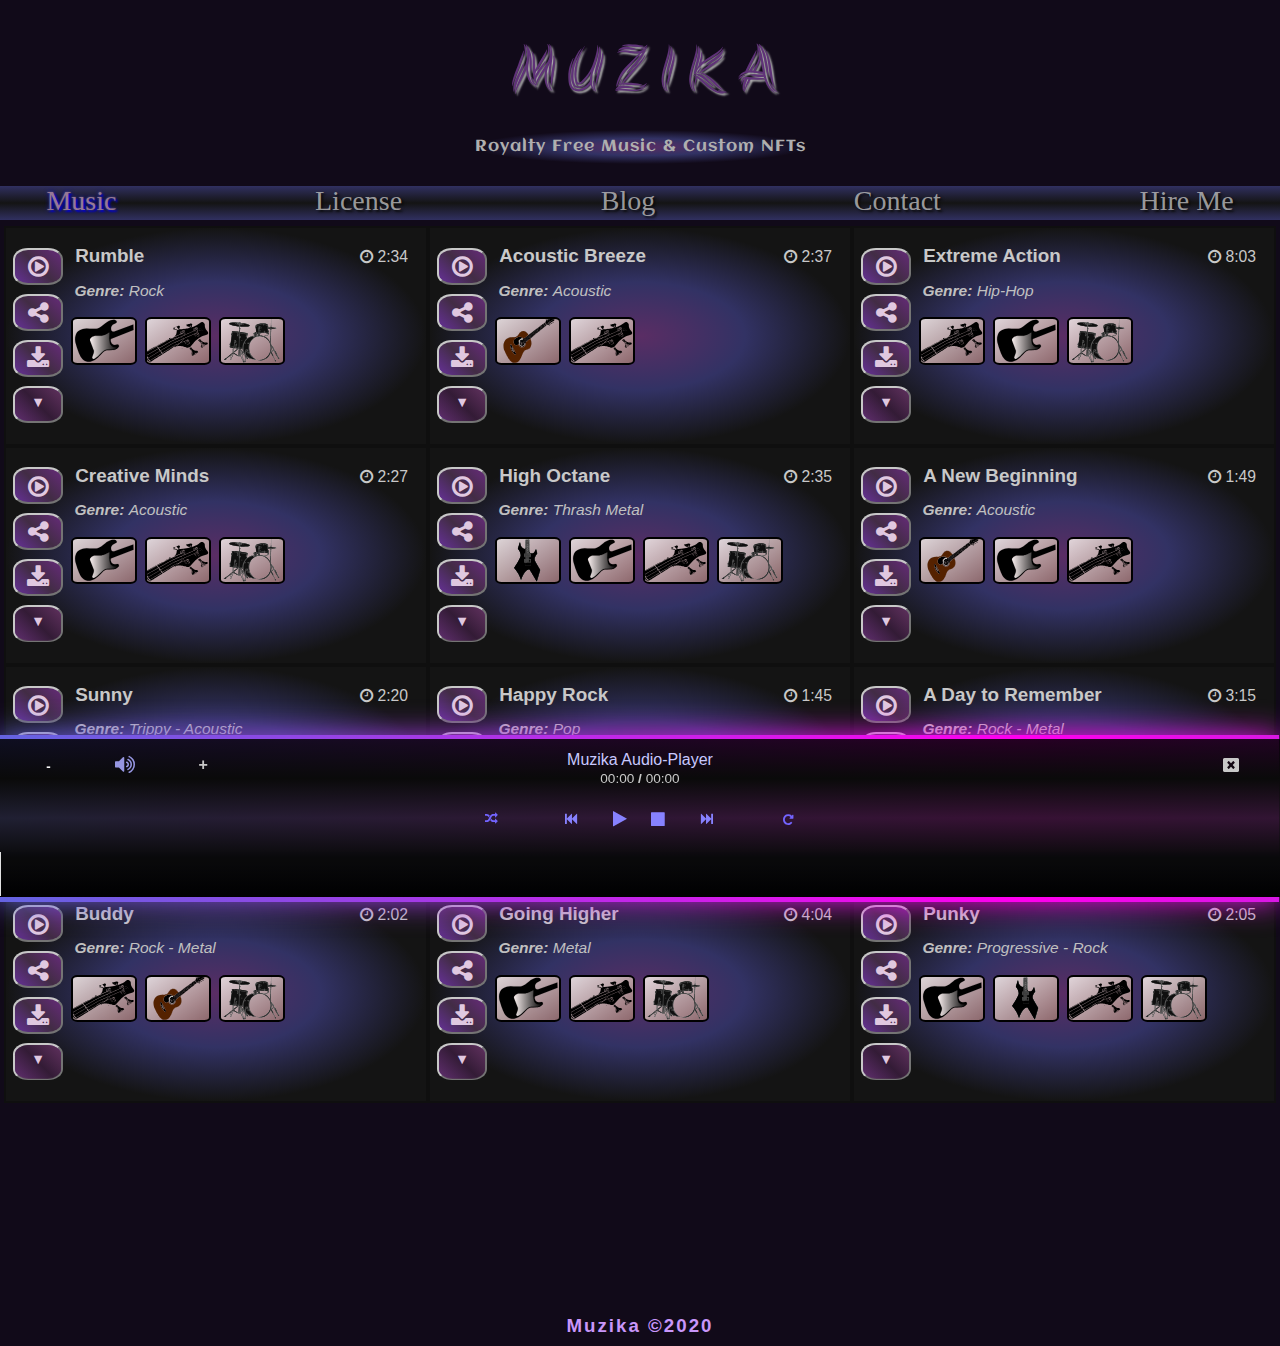
<file: main/index.html>
<!DOCTYPE html>
<html lang="en">

<head>
	<meta charset="UTF-8">
	<meta name="author" content="Muzika"> 	
	<meta http-equiv="X-UA-Compatible" content="IE=edge">
	<meta name="viewport" content="width=device-width, initial-scale=1.0">
	<link rel="stylesheet" href= https://cdnjs.cloudflare.com/ajax/libs/font-awesome/5.7.0/css/all.min.css>
	<link rel="stylesheet"href="https://cdnjs.cloudflare.com/ajax/libs/font-awesome/4.7.0/css/font-awesome.min.css">
	<link href="http://fonts.cdnfonts.com/css/gentium-book-basic" rel="stylesheet">
	<link href='https://fonts.googleapis.com/css?family=Akronim' rel='stylesheet'>
	<link href='https://fonts.googleapis.com/css?family=Aclonica' rel='stylesheet'>
                
	<meta name="description" content="Royalty Free Music & NFTs!">
	<title>Muzika - Home</title>
	<link rel="stylesheet" type="text/css" href="muzika.css">
</head>

<body>
<div id = "wrapper">
		<header id ="title-text"> 
			<!--<h1>MUZIKA</h1>-->
			<h1 class = "h1"><a href = "index.html">MUZIKA</a></h1>  
				<h2><a href ="license.html"><span title = 'Go to License page'>Royalty Free Music & Custom NFTs</span></a></h2>
					<label class="nav-burger" for="toggle">&#9776;</label>
			<input type="checkbox" id="toggle"/>
				<nav class="navbar">
				<ul>
				<li id="home-li"><a href="#"><span title = 'Stay on Home page'>Music</span></a></li>  
				<li><a href="license.html" target="_blank"><span title = 'Open License page in a new tab'>License</span></a></li>  
				<li><a href="blog.html" target="_blank"><span title = 'Open Blog page in a new tab'>Blog</span></a></li>  
				<li><a href="contact.html" target="_blank"><span title = 'Open Contact page in a new tab'>Contact</span></a></li>  
				<li><a href="hire me.html" target="_blank"><span title = 'Open Hire Me page in a new tab'>Hire Me</span></a></li>
				 </ul>	
				    </nav>	
				<div id = "header-image1"><img src="images/header image 1.jpg"/></div>					 	
			</header>
		<br>
	<hr>	
<br>
<div class ="song-container">

<div class= "song-boxes" div id="song1">
	<div class ="song-title">
		<div id="title-draggin'-tears"><p><b><mark>Rumble</mark></b></p></div>
		<div class="duration"><p><small>
			<i style="font-size:1em" class="fa">&#xf017;</i> 2:34</small></p></div>	
		</div>
	<div class= "genre">
		<div id="genre-draggin'-tears"><p><i><b>Genre: </b>Rock</i></p></div>
		</div>
	<div class="instrument-icons">
		<div id="draggin-tears-instrument2"><img class ="instrument-img" width ="100rem" height ="80rem"src ="instrument-folder/strat.svg" alt ="Electric-Guitar"></div>
		<div id="draggin-tears-instrument3"><img class ="instrument-img" width ="100rem" height ="80rem"src ="instrument-folder/bass.svg" alt ="Bass"></div>
		<div id="draggin-tears-instrument4"><img class ="instrument-img" width ="100rem" height ="80rem"src ="instrument-folder/drums.svg" alt ="Drums"></div>
		</div>
	<div class="buttons">
		<button id = "playsong-1" class ="playbuttons"><span class ="fa fa-play-circle-o"></span></i></span>
		</button>
		<button id ="share-song1" class ="share-btns"><span class ="fa">&#xf1e0</span></button> 
			<div id ="share-container1" class ="share-btn-container">
			<a href="#" id="facebookshare1" class ="facebook-btn"><i class ="fab fa-facebook"></i></i></a>
			<a href="#" id="whatsappshare1" class ="whatsapp-btn"><i class ="fab fa-whatsapp"></i></a>
			<a href="#" id="twittershare1"  class ="twitter-btn"><i class ="fab fa-twitter"></i></a>
			<a href="#" id="soundcloud1" class ="soundcloud-btn"><i class ="fab fa-soundcloud"></i></a>
		 </div>
			<!--<button class ="download" id ="download-song1"><span class ="fa">&#xf019</span>
			<a id="dls1" href="audio/bensound-rumble.mp3" download="bensound-rumble"></a></button>-->
				<a href= "audio/Bensound-Rumble.mp3" download="bensound-rumble" id="downloadsong1">
		<button class ="download" id ="download-song1"><span class ="fa">&#xf019</span>
		 <div class ="i-d"><i class ="fa fa-check-circle-o" aria-hidden ="true"></i></div>
		</button></a>
		<br>
		<button class = "detail-buttons"><div class="more-info">More Info</div><details id="song-info-1">
			<summary></summary>
			<section class="info-card">
			<p><strong>Composer:</strong> Bensound</p>
			<p><strong>Instruments:</strong> Electric Guitar, Bass, Drums.</p>
			<p><strong>Description:</strong> Solid rock song with a nuetral yet positive feeling.</p>
			</section></details></button>
			<br>	
		</div>				
	</div>
<br>
<div class= "song-boxes" div id="song2">
	<div class ="song-title">
		<div id="title-reflections"><p><b><mark>Acoustic Breeze</mark></b></p></div>
		<div class="duration"><p><small>
			<i style="font-size:1em" class="fa">&#xf017;</i> 2:37</small></p></div>	
		</div>
	<div class= "genre">
		<div id="genre-reflections"><p><i><b>Genre: </b>Acoustic</i></p></div>
		</div>
	<div class="instrument-icons">
		<div id="reflections-instrument1"><img class = "instrument-img" width ="100rem" height ="80rem" src = "instrument-folder/acoustic.svg" alt ="Acoustic-Guitar"></div>
		<div id="reflections-instrument3"><img class = "instrument-img" width ="100rem" height ="80rem" src = "instrument-folder/bass.svg" alt ="Bass"></div>
		</div>
	<div class="buttons">
		<button id = "playsong-2" class ="playbuttons"><span class ="fa fa-play-circle-o"></span>
		<!--<span class ="fa fa-pause-circle-o" aria-hidden="true"></i></span>-->
		</button>
		<button id ="share-song2" class ="share-btns"><span class ="fa">&#xf1e0</span></button> 
			<div id ="share-container2" class ="share-btn-container">
			<a href="#" id="facebookshare2" class ="facebook-btn"><i class ="fab fa-facebook"></i></a>
			<a href="#" id="whatsappshare2" class ="whatsapp-btn"><i class ="fab fa-whatsapp"></i></a>
			<a href="#" id="twittershare2"  class ="twitter-btn"><i class ="fab fa-twitter"></i></a>
			<a href="#" id="soundcloud2" class ="soundcloud-btn"><i class ="fab fa-soundcloud"></i></a>
		 </div>
		 <a href ="audio/Bensound-Acoustic Breeze.mp3" download="Bensound-Acoustic Breeze" id="downloadsong2">
		<button class ="download" id ="download-song2"><span class ="fa">&#xf019</span>
		 <div class ="i-d"><i class ="fa fa-check-circle-o" aria-hidden ="true"></i></div>
		</button></a>
		<br>
		<button class = "detail-buttons"><div class="more-info">More Info</div><details id="song-info-2">
			<summary></summary>
			<section class="info-card">
			<p><strong>Composer:</strong> Bensound</p>
			<p><strong>Instruments:</strong> Acoustic Guitar (steel string), Bass.</p>
			<p><strong>Description:</strong> Serene and easy going vibe, relaxed and chilled acoustic track.</p>
			</section></details></button>
			<br>
		</div>
	</div>
<br>	

<div class= "song-boxes" div id="song3">
		<div class ="song-title">
			<div id="title-bass-drive"><p><b><mark>Extreme Action</mark></b></p></div>
			<div class="duration"><p><small>
			<i style="font-size:1em" class="fa">&#xf017;</i> 8:03</small></p></div>	
		</div>
	<div class= "genre">
		<div id="genre-drive-bass"><p><i><b>Genre: </b>Hip-Hop</i></p></div>
		</div>
	<div class="instrument-icons">  
		<div id="Thinking-of-better-times-instrument1"><img class = "instrument-img" width ="100rem" height ="80rem" src = "instrument-folder/bass.svg" alt ="Bass"></div>
		<div id="Thinking-of-better-times-instrument2"><img class = "instrument-img" width ="100rem" height ="80rem"src = "instrument-folder/strat.svg" alt ="Electric-Guitar"></div>
		<div id="Thinking-of-better-times-instrument3"><img class = "instrument-img" width ="100rem" height ="80rem" src = "instrument-folder/drums.svg" alt ="Drums"></div>
		</div>
	<div class="buttons">
		<button id ="playsong-3" class ="playbuttons"><span class ="fa fa-play-circle-o"></span>
		<!--<span class ="fa fa-pause-circle-o" aria-hidden="true"></i></span>-->
	</button>
		<button id ="share-song3" class ="share-btns"><span class ="fa">&#xf1e0</span></button> 
			<div id ="share-container3" class ="share-btn-container">
			<a href="#" id="facebookshare3" class ="facebook-btn"><i class ="fab fa-facebook"></i></a>
			<a href="#" id="whatsappshare3" class ="whatsapp-btn"><i class ="fab fa-whatsapp"></i></a>
			<a href="#" id="twittershare3"  class ="twitter-btn"><i class ="fab fa-twitter"></i></a>
			<a href="#" id="soundcloud3" class ="soundcloud-btn"><i class ="fab fa-soundcloud"></i></a>
		 </div>
		 <a href ="audio/Bensound-Extreme Action.mp3"download="bensound-extremeaction" id="downloadsong3" target="_blank">
		<button class ="download" id ="download-song3"><span class ="fa">&#xf019</span>
		 <div class ="i-d"><i class ="fa fa-check-circle-o" aria-hidden ="true"></i></div>
		</button></a>
		<!--<button onclick="downloadAudio3(event);"><span class ="fa">&#xf019</span></button>
		<a id="ancSong3"></a>-->
		<br>
		<button class = "detail-buttons"><div class="more-info">More Info</div><details id="song-info-11">
			<summary></summary>
			<section class="info-card">
			<p><strong>Composer:</strong> Bensound</p>
			<p><strong>Instruments:</strong> Bass, Electric Guitar, Drums.</p>
			<p><strong>Description:</strong> Cool and hard hitting techno track featuring exhilirating pumping beats</p> 
			</section></details></button>
			<br>
		</div>
	</div>
<br>

<div class= "song-boxes" div id="song4">
	<div class ="song-title">
		<div id="thinking-of-better-times"><p><b><mark>Creative Minds</mark></b></p></div>
		<div class="duration"><p><small>
			<i style="font-size:1em" class="fa">&#xf017;</i> 2:27</small></p></div>	
		</div>
	<div class= "genre">
		<div id="genre-drive-bass"><p><i><b>Genre: </b>Acoustic</i></p></div>
		</div>
	<div class="instrument-icons">  
		<div id="thinking-of-better-times-instrument1"><img class ="instrument-img" width ="100rem" height ="80rem"src ="instrument-folder/strat.svg" alt ="Electric-Guitar"></div>
		<div id="bass-drive-instrument2"><img class ="instrument-img" width ="100rem" height ="80rem"src ="instrument-folder/bass.svg" alt ="Bass"></div>
		<div id="bass-drive-instrument3"><img class ="instrument-img" width ="100rem" height ="80rem"src ="instrument-folder/drums.svg" alt ="Drums"></div>
		</div>
	<div class="buttons">
		<button id ="playsong-4" class ="playbuttons"><span class ="fa fa-play-circle-o"></span></button>
		<button id ="share-song4" class ="share-btns"><span class ="fa">&#xf1e0</span></button> 
			<div id ="share-container4" class ="share-btn-container">
			<a href="#" id="facebookshare4" class ="facebook-btn"><i class ="fab fa-facebook"></i></a>
			<a href="#" id="whatsappshare4" class ="whatsapp-btn"><i class ="fab fa-whatsapp"></i></a>
			<a href="#" id="twittershare4"  class ="twitter-btn"><i class ="fab fa-twitter"></i></a>
			<a href="#" id="soundcloud4" class ="soundcloud-btn"><i class ="fab fa-soundcloud"></i></a>
		 </div>
		<a href ="audio/Bensound-Creative Minds.mp3"download="bensound-creativeminds" id="downloadsong4" target="_blank">
		<button class ="download" id ="download-song4"><span class ="fa">&#xf019</span>
		 <div class ="i-d"><i class ="fa fa-check-circle-o" aria-hidden ="true"></i></div>
		</button></a>
		<br>
		<button class = "detail-buttons"><div class="more-info">More Info</div><details id="song-info-4">
			<summary></summary>
				<section class="info-card">
				<p><strong>Composer:</strong> Bensound</p>
				<p><strong>Instruments:</strong> Electric Guitar, Bass, Drums.</p>
				<p><strong>Description:</strong> Inspirational track suitable for business ads or motivational content.</p>					
				</section></details></button>
				<br>
			</div>
		</div>
	<br>

<div class= "song-boxes" div id="song5">
	<div class ="song-title">
		<div id="fuel-for-the-fire"><p><b><mark>High Octane</mark></b></p></div>
		<div class="duration"><p><small>
			<i style="font-size:1em" class="fa">&#xf017;</i> 2:35</small></p></div>	
		</div>
	<div class= "genre">
		<div id="genre-draggin'-tears"><p><i><b>Genre: </b>Thrash Metal</i></p></div>
		</div>
	<div class="instrument-icons">
		<div id="fuel-for-the-fire-instrument1"><img class = "instrument-img" width ="100rem" height ="80rem" src = "instrument-folder/metal-guitar.svg" alt ="Electric-Guitar"></div>
		<div id="fuel-for-the-fire-instrument2"><img class = "instrument-img" width ="100rem" height ="80rem" src = "instrument-folder/strat.svg" alt ="Electric-Guitar"></div>
		<div id="fuel-for-the-fire-instrument3"><img class = "instrument-img" width ="100rem" height ="80rem" src = "instrument-folder/bass.svg" alt ="Bass"></div>
		<div id="fuel-for-the-fire-instrument4"><img class = "instrument-img" width ="100rem" height ="80rem" src = "instrument-folder/drums.svg" alt ="Drums"></div>
		</div>
	<div class="buttons">
		<button id ="playsong-5" class ="playbuttons"><span class ="fa fa-play-circle-o"></span></button>
		<button id ="share-song5" class ="share-btns"><span class ="fa">&#xf1e0</span></button> 
			<div id ="share-container5" class ="share-btn-container">
			<a href="#" id="facebookshare5" class ="facebook-btn"><i class ="fab fa-facebook"></i></a>
			<a href="#" id="whatsappshare5" class ="whatsapp-btn"><i class ="fab fa-whatsapp"></i></a>
			<a href="#" id="twittershare5"  class ="twitter-btn"><i class ="fab fa-twitter"></i></a>
			<a href="#" id="soundcloud5" class ="soundcloud-btn"><i class ="fab fa-soundcloud"></i></a>
		 </div>
		<a href ="audio/Bensound-High Octane.mp3" download="bensound-highoctane" id="downloadsong5" target="_blank">
		<button class ="download" id ="download-song5"><span class ="fa">&#xf019</span>
		 <div class ="i-d"><i class ="fa fa-check-circle-o" aria-hidden ="true"></i></div>
		</button></a>
		<br>
		<button class = "detail-buttons"><div class="more-info">More Info</div><details id="song-info-5">
			<summary></summary>
				<section class="info-card">
				<p><strong>Composer:</strong> Bensound</p>
				<p><strong>Instruments:</strong> Electric Guitars, Bass, Drums.</p>
				<p><strong>Description:</strong> Energetic guitar leads and a melodic, harmonizing rhythm. This track achieves a very cool, rocky atmosphere</p>
				</section></details></button>
				<br>
			</div>
		</div>
	<br>

	<div class= "song-boxes" div id="song6">
		<div class ="song-title">
			<div id="title-natural-harmonics"><p><b><mark>A New Beginning</mark></b></p></div>
			<div class="duration"><p><small>
			<i style="font-size:1em" class="fa">&#xf017;</i> 1:49</small></p></div>	
		</div>
	<div class= "genre">
		<div id="genre-heavy-groovy"><p><i><b>Genre: </b>Acoustic</i></p></div>
		</div>
	<div class="instrument-icons">  
		<div id="natural-harmonics-instrument1"><img class = "instrument-img" width ="100rem" height ="80rem" src = "instrument-folder/acoustic.svg" alt ="Acoustic-Guitar"></div>
		<div id="natural-harmonics-instrument2"><img class = "instrument-img" width ="100rem" height ="80rem" src = "instrument-folder/strat.svg" alt ="Electric-Guitar"></div>
		<div id="natural-harmonics-instrument3"><img class = "instrument-img" width ="100rem" height ="80rem" src = "instrument-folder/bass.svg" alt ="Bass"></div>
		</div>
	<div class="buttons">
		<button id ="playsong-6" class ="playbuttons"><span class ="fa fa-play-circle-o"></span></button>
		<button id ="share-song6" class ="share-btns"><span class ="fa">&#xf1e0</span></button> 
			<div id ="share-container6" class ="share-btn-container">
			<a href="#" id="facebookshare6" class ="facebook-btn"><i class ="fab fa-facebook"></i></a>
			<a href="#" id="whatsappshare6" class ="whatsapp-btn"><i class ="fab fa-whatsapp"></i></a>
			<a href="#" id="twittershare6"  class ="twitter-btn"><i class ="fab fa-twitter"></i></a>
			<a href="#" id="soundcloud6" class ="soundcloud-btn"><i class ="fab fa-soundcloud"></i></a>
		 </div>
		<a href ="audio/Bensound-A New Beginning.mp3" download="bensound-anewbeginnin" id="downloadsong6" target="_blank">
		<button class ="download" id ="download-song6"><span class ="fa">&#xf019</span>
		 <div class ="i-d"><i class ="fa fa-check-circle-o" aria-hidden ="true"></i></div>
		</button></a>
		<br>
		<button class = "detail-buttons"><div class="more-info">More Info</div><details id="song-info-6">
			<summary></summary>
			<section class="info-card">
			<p><strong>Composer:</strong> Bensound</p>
			<p><strong>Instruments:</strong> Acoustic Guitar, Electric Guitar, Bass.</p>
			<p><strong>Description:</strong> beautifully crafted track for a wonderous and joyful feel.</p>
			</section></details></button>
			<br>
		</div>
	</div>
<br>

<div class= "song-boxes" div id="song7">
	<div class ="song-title">
		<div id="title-vipassana"><p><b><mark>Sunny</mark></b></p></div>
		<div class="duration"><p><small>
			<i style="font-size:1em" class="fa">&#xf017;</i> 2:20</small></p></div>	
		</div>
	<div class= "genre">
		<div id="genre-vispassana"><p><i><b>Genre: </b>Trippy - Acoustic</i></p></div>
		</div>
	<div class="instrument-icons">  
		<div id="vipassana-instrument1"><img class = "instrument-img" width ="100rem" height ="80rem" src = "instrument-folder/acoustic.svg" alt ="Classical-Guitar"></div>
		<div id="vipassana-instrument2"><img class = "instrument-img" width ="100rem" height ="80rem" src = "instrument-folder/bass.svg" alt ="Bass"></div>
		<div id="vipassana-instrument3"><img class = "instrument-img" width ="100rem" height ="80rem" src = "instrument-folder/traditional-drum.svg" alt ="Traditional Precussion"></div>
		</div>
	<div class="buttons">
		<button id = "playsong-7" class ="playbuttons"><span class ="fa fa-play-circle-o"></span></button>
		<button id ="share-song7" class ="share-btns"><span class ="fa">&#xf1e0</span></button> 
			<div id ="share-container7" class ="share-btn-container">
			<a href="#" id="facebookshare7" class ="facebook-btn"><i class ="fab fa-facebook"></i></a>
			<a href="#" id="whatsappshare7" class ="whatsapp-btn"><i class ="fab fa-whatsapp"></i></a>
			<a href="#" id="twittershare7"  class ="twitter-btn"><i class ="fab fa-twitter"></i></a>
			<a href="#" id="soundcloud7" class ="soundcloud-btn"><i class ="fab fa-soundcloud"></i></a>
		 </div>
		 <a href ="audio/Bensound-Sunny.mp3" download="bensound-sunny" id="downloadsong7" target="_blank">
		<button class ="download" id ="download-song7"><span class ="fa">&#xf019</span>
		 <div class ="i-d"><i class ="fa fa-check-circle-o" aria-hidden ="true"></i></div>
		</button></a>
		<br>
		<button class = "detail-buttons"><div class="more-info">More Info</div><details id="song-info-7">
			<summary></summary>
			<section class="info-card">
			<p><strong>Composer:</strong> Bensound</p>
			<p><strong>Instruments:</strong> Acoustic Guitar(nylon), Bass, Traditional Precussion.</p>
			<p><strong>Description:</strong> Soft pop track which gives off a feel good and peaceful setting.</p>
			</section></details></button>
			<br>
		</div>
   	</div>
<br>

<div class= "song-boxes" div id="song8">
	<div class ="song-title">
		<div id="title-bowie"><p><b><mark>Happy Rock</mark></b></p></div>
		<div class="duration"><p><small>
			<i style="font-size:1em" class="fa">&#xf017;</i> 1:45</small></p></div>	
		</div>
	<div class= "genre">
		<div id="genre-bowie"><p><i><b>Genre: </b>Pop</i></p></div>
		</div>
	<div class="instrument-icons">  
		<div id="bowie-instrument1"><img class = "instrument-img" width ="100rem" height ="80rem" src = "instrument-folder/strat.svg" alt ="Electric-Guitar"></div>
		<div id="bowie-instrument2"><img class = "instrument-img" width ="100rem" height ="80rem" src = "instrument-folder/bass.svg" alt ="Bass"></div>
		<div id="bowie-instrument3"><img class = "instrument-img" width ="100rem" height ="80rem" src = "instrument-folder/drums.svg" alt ="Drums"></div>
		</div>
	<div class="buttons">
		<button id ="playsong-8" class ="playbuttons"><span class ="fa fa-play-circle-o"></span></button>
		<button id ="share-song8" class ="share-btns"><span class ="fa">&#xf1e0</span></button> 
			<div id ="share-container8" class ="share-btn-container">
			<a href="#" id="facebookshare8" class ="facebook-btn"><i class ="fab fa-facebook"></i></a>
			<a href="#" id="whatsappshare8" class ="whatsapp-btn"><i class ="fab fa-whatsapp"></i></a>
			<a href="#" id="twittershare8"  class ="twitter-btn"><i class ="fab fa-twitter"></i></a>
			<a href="#" id="soundcloud8" class ="soundcloud-btn"><i class ="fab fa-soundcloud"></i></a>
		 </div>
		<a href ="audio/bensound-Happy Rock.mp3" download="bensound-happyrock" id="downloadsong8" target="_blank">
		<button class ="download" id ="download-song8"><span class ="fa">&#xf019</span>
		 <div class ="i-d"><i class ="fa fa-check-circle-o" aria-hidden ="true"></i></div>
		</button></a>
		<br>
		<button class = "detail-buttons"><div class="more-info">More Info</div><details id="song-info-8">
			<summary></summary>
				<section class="info-card">
				<p><strong>Composer:</strong> Bensound</p>
				<p><strong>Instruments:</strong> Acoustic Guitar(steel string), Bass, Drums.</p>
				<p><strong>Description:</strong> Happy go-lucky. a track for good times and sunshine.
				</p></section></details></button>
				<br>
			</div>
		</div>
	<br>

<div class= "song-boxes" div id="song9">
	<div class ="song-title">
		<div id="title-heavy-groovy"><p><b><mark>A Day to Remember</mark></b></p></div>
		<div class="duration"><p><small>
			<i style="font-size:1em" class="fa">&#xf017;</i> 3:15</small></p></div>	
		</div>
	<div class= "genre">
		<div id="genre-heavy-groovy"><p><i><b>Genre: </b>Rock - Metal</i></p></div>
		</div>
	<div class="instrument-icons">  
		<div id="shredder-instrument5"><img class = "instrument-img" width ="100rem" height ="80rem" src = "instrument-folder/acoustic.svg" alt ="Acoustic-Guitar"></div>
		<div id="heavy-groovy-instrument2"><img class = "instrument-img" width ="100rem" height ="80rem" src = "instrument-folder/bass.svg" alt ="Bass"></div>
		<div id="heavy-groovy-instrument3"><img class = "instrument-img" width ="100rem" height ="80rem" src = "instrument-folder/drums.svg" alt ="Drums"></div>
		</div>
	<div class="buttons">
		<button id ="playsong-9" class ="playbuttons"><span class ="fa fa-play-circle-o"></span></button>
		<button id ="share-song9" class ="share-btns"><span class ="fa">&#xf1e0</span></button> 
			<div id ="share-container9" class ="share-btn-container">
			<a href="#" id="facebookshare9" class ="facebook-btn"><i class ="fab fa-facebook"></i></a>
			<a href="#" id="whatsappshare9" class ="whatsapp-btn"><i class ="fab fa-whatsapp"></i></a>
			<a href="#" id="twittershare9"  class ="twitter-btn"><i class ="fab fa-twitter"></i></a>
			<a href="#" id="soundcloud9" class ="soundcloud-btn"><i class ="fab fa-soundcloud"></i></a>
		 </div>
		<a href ="audio/Bensound-A Day to Remember.mp3" download="bensound-adaytoremember" id="downloadsong9" target="_blank">
		<button class ="download" id ="download-song9"><span class ="fa">&#xf019</span>
		 <div class ="i-d"><i class ="fa fa-check-circle-o" aria-hidden ="true"></i></div>
		</button></a>
		<br>
		<button class = "detail-buttons"><div class="more-info">More Info</div><details id="song-info-9">
			<summary></summary>
				<section class="info-card">
				<p><strong>Composer:</strong> Bensound</p>
				<p><strong>Instruments:</strong> Electric Guitar, Bass, Drums.</p>
				<p><strong>Description:</strong> Positive and theatrical in its presence, a nice song for nuetral background music.</p>
				</section></details></button>
				<br>
			</div>
		</div>
	<br>

<div class= "song-boxes" div id="song10">
	<div class ="song-title">
		<div id="title-shredder"><p><b><mark>Buddy</mark></b></p></div>
		<div class="duration"><p><small>
			<i style="font-size:1em" class="fa">&#xf017;</i> 2:02</small></p></div>	
		</div>
	<div class= "genre">
		<div id="genre-shredder"><p><i><b>Genre: </b>Rock - Metal</i></p></div>
		</div>
	<div class="instrument-icons">
		<div id="shredder-instrument1"><img class = "instrument-img" width ="100rem" height ="80rem" src = "instrument-folder/bass.svg" alt ="Bass"></div>
		<div id="shredder-instrument2"><img class = "instrument-img" width ="100rem" height ="80rem" src = "instrument-folder/acoustic.svg" alt ="Acoustic-Guitar"></div>
		<div id="shredder-instrument3"><img class = "instrument-img" width ="100rem" height ="80rem" src = "instrument-folder/drums.svg" alt ="Drums"></div>
		</div>
	<div class="buttons">
		<button id ="playsong-10" class ="playbuttons"><span class ="fa fa-play-circle-o"></span></button>
		<button id ="share-song10" class ="share-btns"><span class ="fa">&#xf1e0</span></button> 
			<div id ="share-container10" class ="share-btn-container">
			<a href="#" id="facebookshare10" class ="facebook-btn"><i class ="fab fa-facebook"></i></a>
			<a href="#" id="whatsappshare10" class ="whatsapp-btn"><i class ="fab fa-whatsapp"></i></a>
			<a href="#" id="twittershare10"  class ="twitter-btn"><i class ="fab fa-twitter"></i></a>
			<a href="#" id="soundcloud10" class ="soundcloud-btn"><i class ="fab fa-soundcloud"></i></a>
		 </div>
		<a href ="audio/Bensound-Buddy.mp3" download="bensound-buddy" id="downloadsong10" target="_blank">
		<button class ="download" id ="download-song10"><span class ="fa">&#xf019</span>
		 <div class ="i-d"><i class ="fa fa-check-circle-o" aria-hidden ="true"></i></div>
		</button></a>
		<br>
		<button class = "detail-buttons"><div class="more-info">More Info</div><details id="song-info-10">
			<summary></summary>
				<section class="info-card">
				<p><strong>Composer:</strong> Bensound</p>
				<p><strong>Instruments:</strong> Guitars, Bass, Drums.</p>
				<p><strong>Description:</strong> Easy flowing chords and leads for a seamless and 'tricksy' mood .</p>
				</section></details></button>
				<br>
			</div>
		</div>
	<br>

<div class= "song-boxes" div id="song11">
	<div class ="song-title">
		<div id="title-doomed"><p><b><mark><mark>Going Higher</b></p></div>
		<div class="duration"><p><small>
			<i style="font-size:1em" class="fa">&#xf017;</i> 4:04</small></p></div>	
		</div>
	<div class= "genre">
		<div id="genre-vispassana"><p><i><b>Genre: </b>Metal</i></p></div>
		</div>
	<div class="instrument-icons">  
		<div id="doomed-instrument1"><img class = "instrument-img" width ="100rem" height ="80rem" src = "instrument-folder/strat.svg" alt ="Electric-Guitar"></div>
		<div id="doomed-instrument2"><img class = "instrument-img" width ="100rem" height ="80rem" src = "instrument-folder/bass.svg" alt ="Bass"></div>
		<div id="doomed-instrument3"><img class = "instrument-img" width ="100rem" height ="80rem" src = "instrument-folder/drums.svg" alt ="Drums"></div>
		</div>
	<div class="buttons">
		<button id ="playsong-11" class ="playbuttons"><span class ="fa fa-play-circle-o"></span></button>
		<button id ="share-song11" class ="share-btns"><span class ="fa">&#xf1e0</span></button> 
			<div id ="share-container11" class ="share-btn-container">
			<a href="#" id="facebookshare11" class ="facebook-btn"><i class ="fab fa-facebook"></i></a>
			<a href="#" id="whatsappshare11" class ="whatsapp-btn"><i class ="fab fa-whatsapp"></i></a>
			<a href="#" id="twittershare11"  class ="twitter-btn"><i class ="fab fa-twitter"></i></a>
			<a href="#" id="soundcloud11" class ="soundcloud-btn"><i class ="fab fa-soundcloud"></i></a>
		 </div>
		<a href ="audio/bensound-Going Higher.mp3" download="bensound-goinghigher" id="downloadsong11" target="_blank">
		<button class ="download" id ="download-song11"><span class ="fa">&#xf019</span>
		 <div class ="i-d"><i class ="fa fa-check-circle-o" aria-hidden ="true"></i></div>
		</button></a>
		<br>
		<button class = "detail-buttons"><div class="more-info">More Info</div><details id="song-info-11">
			<summary></summary>
			<section class="info-card">
			<p><strong>Composer:</strong> Bensound</p>
			<p><strong>Instruments:</strong> Electric Guitars, Bass, Drums.</p>
			<p><strong>Description:</strong> Quiet, calming and inspirational track for motivation.</p>
			</section></details></button>
			<br>
		</div>
	</div>
<br>

<div class= "song-boxes" div id="song12">
		<div class ="song-title">
			<div id="title-wrench-nuts"><p><b><mark>Punky</mark></b></p></div>
			<div class="duration"><p><small>
			<i style="font-size:1em" class="fa">&#xf017;</i> 2:05</small></p></div>	
		</div>
	<div class= "genre">
		<div id="genre-bowie"><p><i><b>Genre: </b>Progressive - Rock</i></p></div>
		</div>
	<div class="instrument-icons">  
		<div id="wrench-nuts-instrument1"><img class = "instrument-img" width ="100rem" height ="80rem" src = "instrument-folder/strat.svg" alt ="Electric-Guitar"></div>
		<div id="wrench-nuts-instrument2"><img class = "instrument-img" width ="100rem" height ="80rem" src = "instrument-folder/metal-guitar.svg" alt ="Electric-Guitar"></div>
		<div id="wrench-nuts-instrument3"><img class = "instrument-img" width ="100rem" height ="80rem" src = "instrument-folder/bass.svg" alt ="Bass"></div>
		<div id="wrench-nuts-instrument4"><img class = "instrument-img" width ="100rem" height ="80rem" src = "instrument-folder/drums.svg" alt ="Drums"></div>
		</div>
	<div class="buttons">
		<button id ="playsong-12" class ="playbuttons"><span class ="fa fa-play-circle-o"></span></button>
		<button id ="share-song12" class ="share-btns"><span class ="fa">&#xf1e0</span></button> 
			<div id ="share-container12" class ="share-btn-container">
			<a href="#" id="facebookshare12" class ="facebook-btn"><i class ="fab fa-facebook"></i></a>
			<a href="#" id="whatsappshare12" class ="whatsapp-btn"><i class ="fab fa-whatsapp"></i></a>
			<a href="#" id="twittershare12"  class ="twitter-btn"><i class ="fab fa-twitter"></i></a>
			<a href="#" id="soundcloud12" class ="soundcloud-btn"><i class ="fab fa-soundcloud"></i></a>
		 </div>
		<a href ="audio/Bensound-Punky.mp3" download="bensound-punky" id="downloadsong12" target="_blank">
		<button class ="download" id ="download-song12"><span class ="fa">&#xf019</span>
		 <div class ="i-d"><i class ="fa fa-check-circle-o" aria-hidden ="true"></i></div>
		</button></a>
		<br>
		<button class = "detail-buttons"><div class="more-info">More Info</div><details id="song-info-12">
			<summary></summary>
			<section class="info-card">
			<p><strong>Composer:</strong> Bensound</p>
			<p><strong>Instruments:</strong> Electric Guitars, Bass, Drums.</p>
			<p><strong>Description:</strong> Punk rock with a rebelious vibe and a chorus utilizing full and colourful chords.</p>
			</section></details></button>
			<br>
		</div>
	</div>
</div>
<br>
<br>
<br>	
<div id="audio-container">
	<div id="glow" class="glow disable-animation">
		<div id="player">  
			<span id="songName">Muzika Audio-Player</span>
				<div id = "timebox">
				<span id="current-time">00:00</span> <strong>/</strong> <span id="duration-time">00:00</span> 
			</div>
<div class="button-controls">
	<button id ="shuffle"><span title="Shortcut: 'F'"><i class="fa fa-random"></i></button>
	<button id ="prev"><span title="Shortcut:'Left Arrow'"><i class="fa fa-fast-backward"></i></button>
	<button id ="playpause"><span title="Shortcut:'Space bar' or 'P'"><i class="fa fa-play"></i></button>
	<button id ="stop"><span title="Shortcut: 'S'"><i class="fa fa-stop"></i></button>
	<button id ="next"><span title="Shortcut: 'Right Arrow'"><i class="fa fa-fast-forward"></i></button>
	<button id="repeat-song"><span title="Shortcut: 'R'"><i class="fa fa-repeat"></i></button>
</div>

<div class ="player-controls">
	<button id ="close-player"><span title="Shortcut: 'Q'"><i class="fa fa-window-close"></i></button>
</div>

<div class ="speaker-controls">
	 <button id="down-volume"><span title="Shortcut: 'D' or -"><strong><b><p>-</p></b></strong></button>
	 <button id="on-off"><span title="Shortcut: 'M'"> <i id="mute" class="fa fa-volume-up"></i></button>
        <input id = "volume" type="range" min="0" max="100" value="100" step="10">
     <button id="up-volume"><span title="Shortcut: 'U' or +"><strong><p>+</p></strong></button>
</div>

<div class="slider-container ">
    <canvas id ="canvas" height ="90" width ="300" style="border-top: 1px solid rgba(0,0,0,0);">
    	Your browser does not support the canvas element.
    </canvas>
   			 </div>
   			 <input id = "seekslider" type="range" min="0" max="100" value="0" step="0.1">
		</div>
	</div>
</div>
<br>
<br>
<br>
<footer>
	<h3><a href="index.html"><p><strong>Muzika ©2020</strong></p></a></h3>
</footer>

</div>
<script type="text/javascript" src="muzika.js"></script>
</body>
</file>
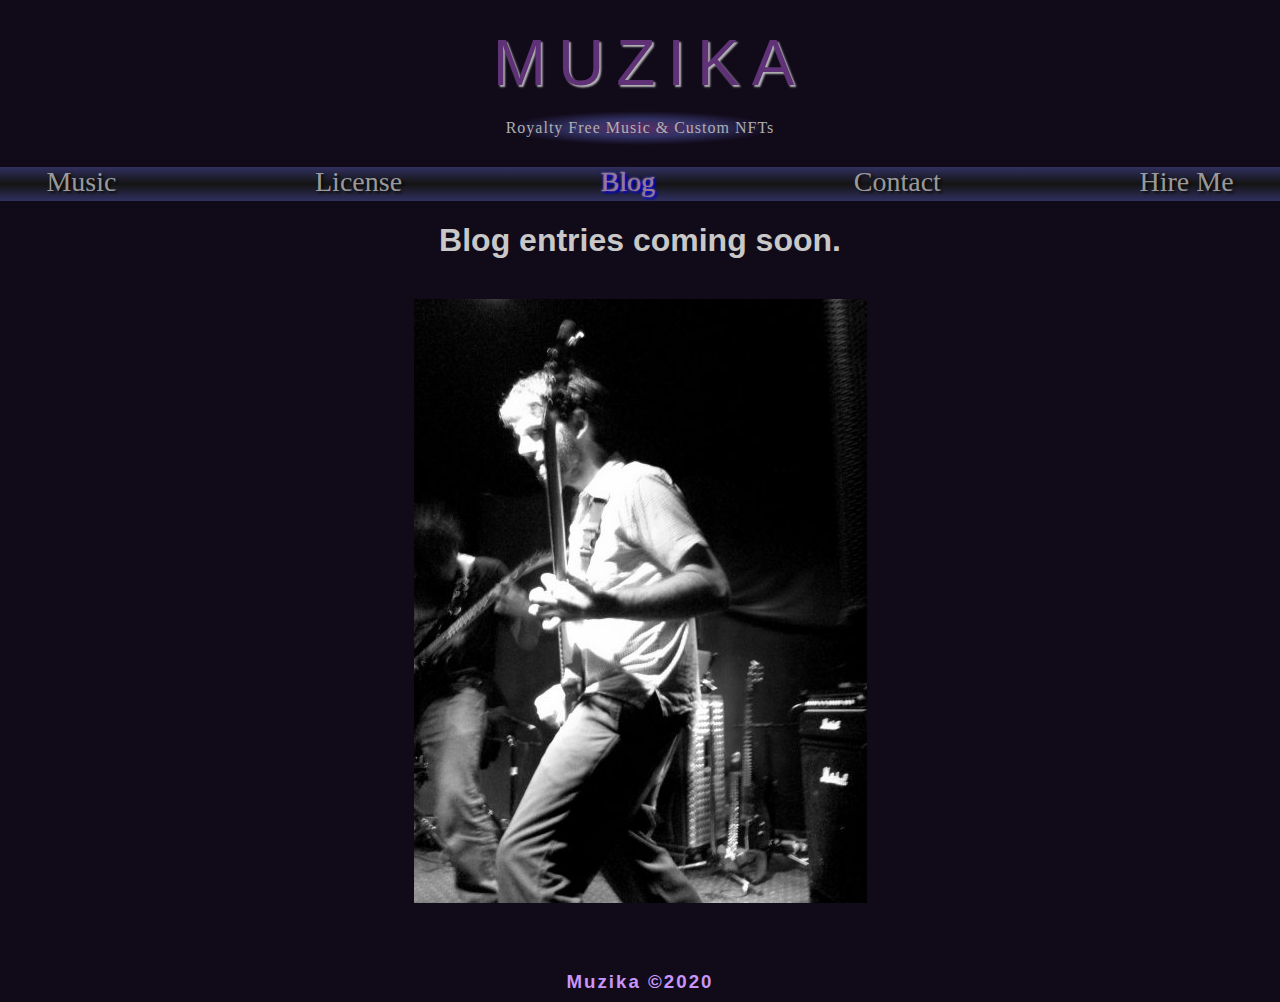
<file: main/blog.html>
<!DOCTYPE html>
<html lang="en">

<head>
	<meta charset="UTF-8">
	<meta name="author" content="Muzika"> 	
	<meta http-equiv="X-UA-Compatible" content="IE=edge">
	<meta name="viewport" content="width=device-width, initial-scale=1.0">
	<link rel="stylesheet" href= https://cdnjs.cloudflare.com/ajax/libs/font-awesome/5.7.0/css/all.min.css>
	<link rel="stylesheet" href="https://cdnjs.cloudflare.com/ajax/libs/font-awesome/4.7.0/css/font-awesome.min.css">

	<meta name="description" content="Royalty Free Music & custom NFTs">
	<title>Muzika - Blog</title>
	<link rel="stylesheet" type="text/css" href="muzika.css">
</head>

<body>
<div id = "wrapper">
		<header id ="title-text"> 
			<h1 class = "h1"><a href = "index.html"><span title = 'Go to Home page'>MUZIKA</span></a></h1>  
				<h2><a href ="license.html"><span title = 'Go to License page'>Royalty Free Music & Custom NFTs</span></a></h2>
					<label class="nav-burger" for="toggle">&#9776;</label>
			<input type="checkbox" id="toggle"/>
				<nav class="navbar">
				<ul>
				<li><a href="index.html"><span title = 'Go to Music page'>Music</span></a></li>  
				<li><a href="license.html"><span title = 'Go to License page'>License</span></a></li>  
				<li id="blog-li"><a href="blog.html"><span title = 'Refresh Blog page'>Blog</span></a></li>  
				<li><a href="contact.html"><span title = 'Go to Contact page'>Contact</span></a></li>  
				<li><a href="hire me.html"><span title = 'Go to Hire Me'>Hire Me</span></a></li>
				 </ul>	
				    </nav>	
				</header>
				<h1 id ="blog">Blog entries coming soon.</h1>

				<picture>
			<div id="pic-container"> 
			<div id="pic-blog"><img src="images/header-image-bw-4.jpg"/></div>
		</div>
	</picture>
				<br>
				<hr>
				<br>
				<footer>
		<h3><strong><a href="index.html">Muzika ©2020</a></strong></h3>
</footer>

			</div>
		</body>
		</html>
</file>
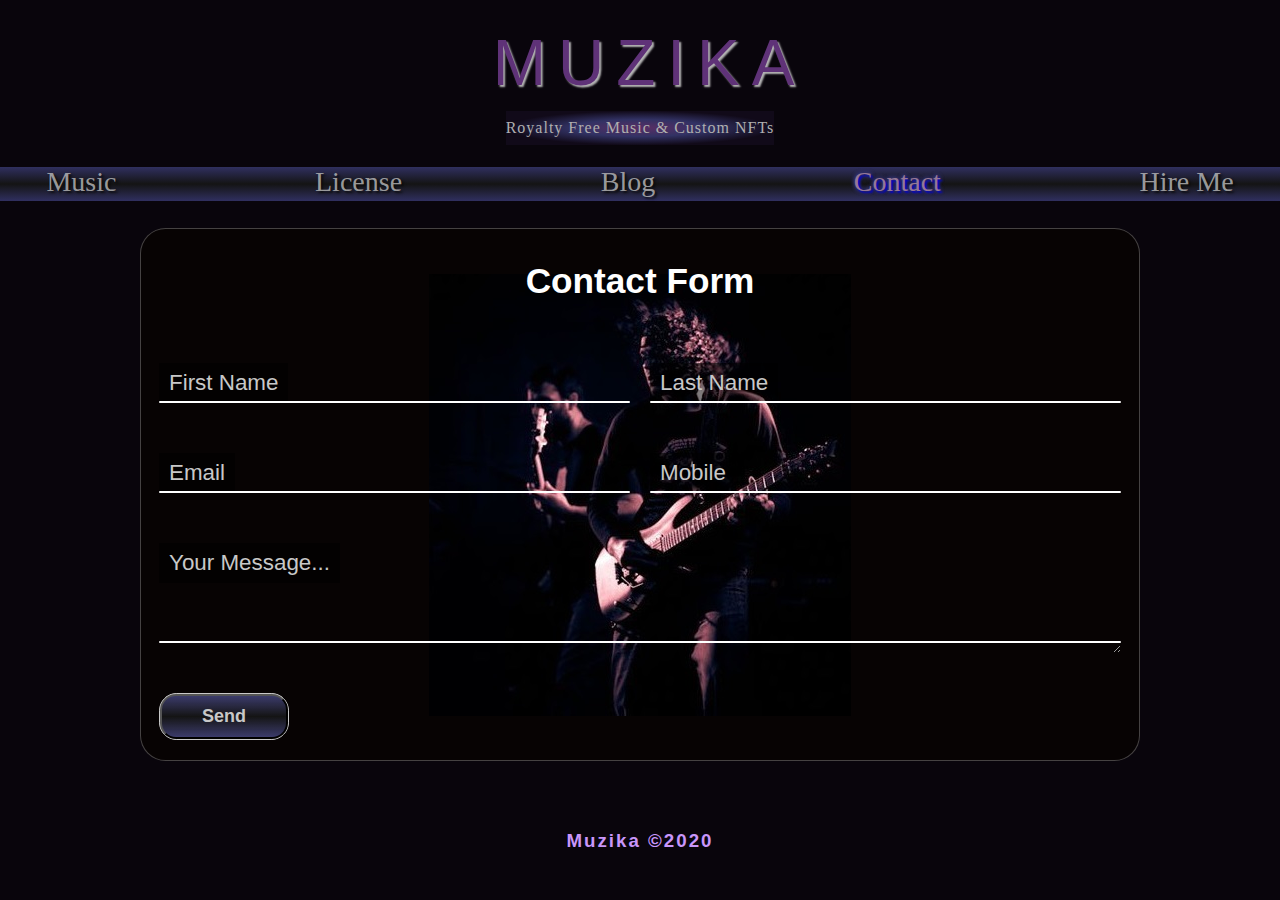
<file: main/contact.html>
<!DOCTYPE html>
<html lang="en">

<head>
<meta charset="UTF-8">
<meta name="author" content="Muzika"> 	
<meta http-equiv="X-UA-Compatible" content="IE=edge">
<meta name="viewport" content="width=device-width, initial-scale=1.0">
<link rel="stylesheet" href="https://cdnjs.cloudflare.com/ajax/libs/font-awesome/4.7.0/css/font-awesome.min.css">
<meta name="description" content="Royalty Free Music & Custom NFTs!">

<title>Muzika - Contact</title>
<link rel="stylesheet" type="text/css" href="muzika.css">
</head>

<body class = "body-contact">
<div id = "wrapper">
		<header id ="title-text"> 
			<h1 class = "h1"><a href = "index.html"><span title = 'Go to Home page'>MUZIKA</span></a></h1>  
				<h2><a href ="license.html"><span title = 'Go to License page'>Royalty Free Music & Custom NFTs</span></a></h2>
		<label class="nav-burger" for="toggle">&#9776;</label>
			<input type="checkbox" id="toggle"/>
				<nav class="navbar">
					<ul>
					<li><a href="index.html"><span title = 'Go to Music Page'>Music</span></a></li>  
					<li><a href="license.html"><span title = 'Go to License Page'>License</span></a></li>   
					<li><a href="blog.html"><span title = 'Go to Blog Page'>Blog</span></a></li> 	 
					<li id="contact-li"><a href="contact.html"><span title = 'Stay on Contact Page'>Contact</span></a></li>  
					<li><a href="hire me.html"><span title = 'Go to Hire Me'>Hire Me</span></a></li> 
					</ul>	
				</nav>		 	
		</header>

<section id ="contact-section">
	<div id = "contact-container">
		<h2>Contact Form</h2>

<form action="https://formsubmit.co/53c999689c8e3faf1897660494eeb0a4" method="POST">
	<div class = "row100">
		<div class="col">
			<div class="inputBox">
				<input type ="text" name="" required>
				<span class="text">First Name</span>
				<span class ="line"></span>
			</div>
		</div>
		<div class="col">
			<div class="inputBox">
				<input type ="text" name="" required>
				<span class="text">Last Name</span>
				<span class ="line"></span>
			</div>
		</div>
	</div>
	<div class = "row100">
		<div class="col">
			<div class="inputBox">
				<input type ="email" name="email" required="required">
				<span class="text">Email</span>
				<span class ="line"></span>
			</div>
		</div>
		<div class="col">
			<div class="inputBox">  
				<input type ="text" name="" required>
				<span class="text">Mobile</span>
				<span class ="line"></span>
			</div>
		</div>
	</div>
	<div class ="row100">
		<div class ="col">
			<div class = "inputBox textarea">
				<input type="hidden" name="_subject" value="new email">
				<textarea required="type"></textarea>
				<span class ="text">Your Message...</span>
				<span class ="line"></span>
			</div>
		</div>
	</div>
	<div class ="row100">
		<div class ="col">
			<button id="sendbtn"><input type ="submit" value="Send"></button>
		</div>
	</div>
	<input type="hidden" name="_next" value=https://muzika.co.nz/thankyou.html>
</form>
</section>
<footer>
	<h3><a href="index.html"><p><strong>Muzika ©2020</strong></p></a></h3>
</footer>
	</div>
</body>
</html>
</file>
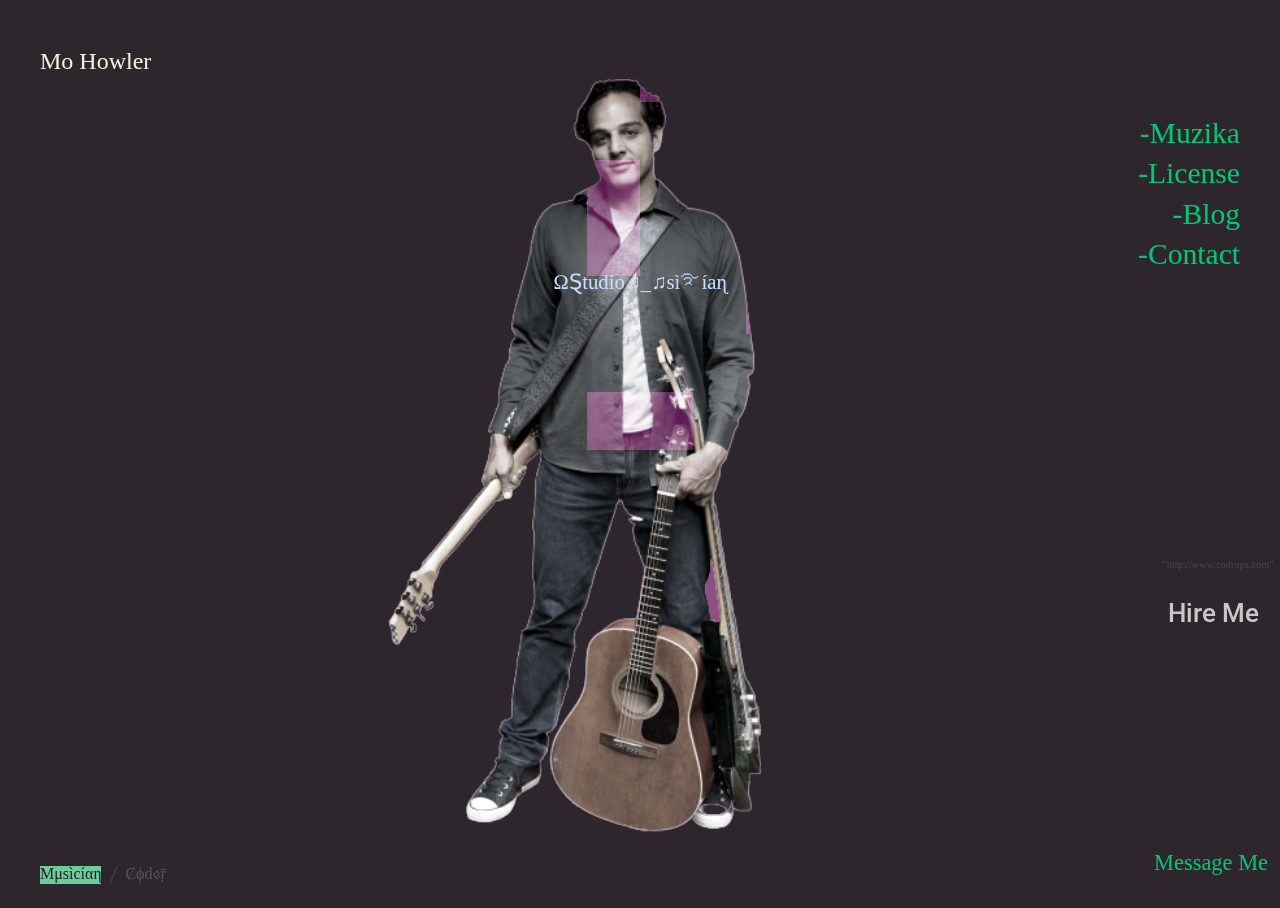
<file: main/hire me alt.html>
<!DOCTYPE html>
<html lang="en" class="no-js">
	<head>
		<meta charset="UTF-8" />
		<meta name="viewport" content="width=device-width, initial-scale=1">
		<title>Muzika - Hire Me</title>
		<meta name="description" content="Wesbite Developer-SEO/Musician available for freelance work."/>
		<meta name="keywords" content="template, page layout, concept, developer, designer, portfolio, effect, animation, css, javascript"/>
		<meta name="author" content="Muzika"/>
		<!--<link rel="shortcut icon" href="favicon.ico">-->
		<link href="https://fonts.googleapis.com/css?family=Roboto:400,500|Roboto+Mono" rel="stylesheet">
		<link rel="stylesheet" type="text/css" href="css/normalize.css" />
		<link rel="stylesheet" type="text/css" href="css/demo.css" />
		<link rel="stylesheet" type="text/css" href="css/pieces.css" />
		<link rel="stylesheet" type="text/css" href="css/pater.css" />
		<script>document.documentElement.className = 'js';</script>
	</head>
	<body>
		<main>
			<div class="pieces" style="background-image: url(img/1811normalnobg.png)" data-img-alt="url(img/1811altnobg.png)" data-img-code="url(img/1811codegrayscale.png)"></div>
				<!--<div class="pieces" style="background-image: url(img/1811codetppng.png)" data-img-alt="url(img/1811alttppng.png)" data-img-code="url(img/1811codegrayscale.png)"></div>-->
			<div class="overlay overlay--hidden"></div>
			<div class="content">
				<div class="content__inner">
					<div class="content__top">
						<h2 class="title">
							<span class="title__inner mode mode--design" data-switch data-glitch>Mo Howler</span>
						</h2>
						<div class="controls">
							<button class="btn btn--menu mode mode--design" data-switch>
							</button>
						</div>
					</div>
					<div class="menu">
						<ul class="menu__inner">
							<li class="menu__item"><a href="index.html" class="menu__link" data-switch>-Muzika</a></li>
							<li class="menu__item"><a href="license.html" class="menu__link" data-switch>-License</a></li>
							<li class="menu__item"><a href="blog.html" class="menu__link" data-switch>-Blog</a></li>
							<li class="menu__item"><a href="contact.html"class="menu__link" data-switch>-Contact</a></li>
						</ul>
					</div>
					<div class="menu menu--code">
						<ul class="menu__inner">
							<li class="menu__item"><a href="index.html" class="menu__link" data-switch>Muzika</a></li>
							<li class="menu__item"><a href="license.html"class="menu__link" data-switch>License</a></li>
							<li class="menu__item"><a href="blog.html"class="menu__link" data-switch>Blog</a></li>
							<li class="menu__item"><a href="contact.html"class="menu__link" data-switch>Contact</a></li>
						</ul>
					</div>
					<div class="content__bottom">
						<div class="switch mode mode--design">
							<a  href ="" class="switch__item switch__item--current">Mμsìcíαɳ</a>
							<a class="switch__item"><span class="mode mode--design" data-switch data-glitch>Ȼϕdꬲṝ</span></a>
						</div>
						<div class="link-wrap">
							<a href ="contact.html"class="contact-link mode mode--design" data-switch data-glitch>Message Me</a>
						</div>
					</div>
					<!-- Sponsor -->
					<a class="pater mode mode--design" href="#">
						<h2 class="pater__title" aria-label="Hired">​Hire Me<br></h2>
						<div class="pater__desc"><p>• Websites & SEO</p><p>• Studio Musician</p><p>• Original Songs</p></div>
					</a>
					<div id=hireme-container>
			<div class ="scramble-container">
				<div class ="scrambletext"></div>
			</div>
				</div><!-- /content__inner-->
			</div><!-- /content -->
			<div class="loading"></div>
		</main>
		<script src="js/imagesloaded.pkgd.min.js"></script>
		<script src="js/anime.min.js"></script>
		<script src="js/charming.min.js"></script>
		<script src="js/main.js"></script>
		<script src="js/textscramble.js"></script>
	</body>
</html>
</file>
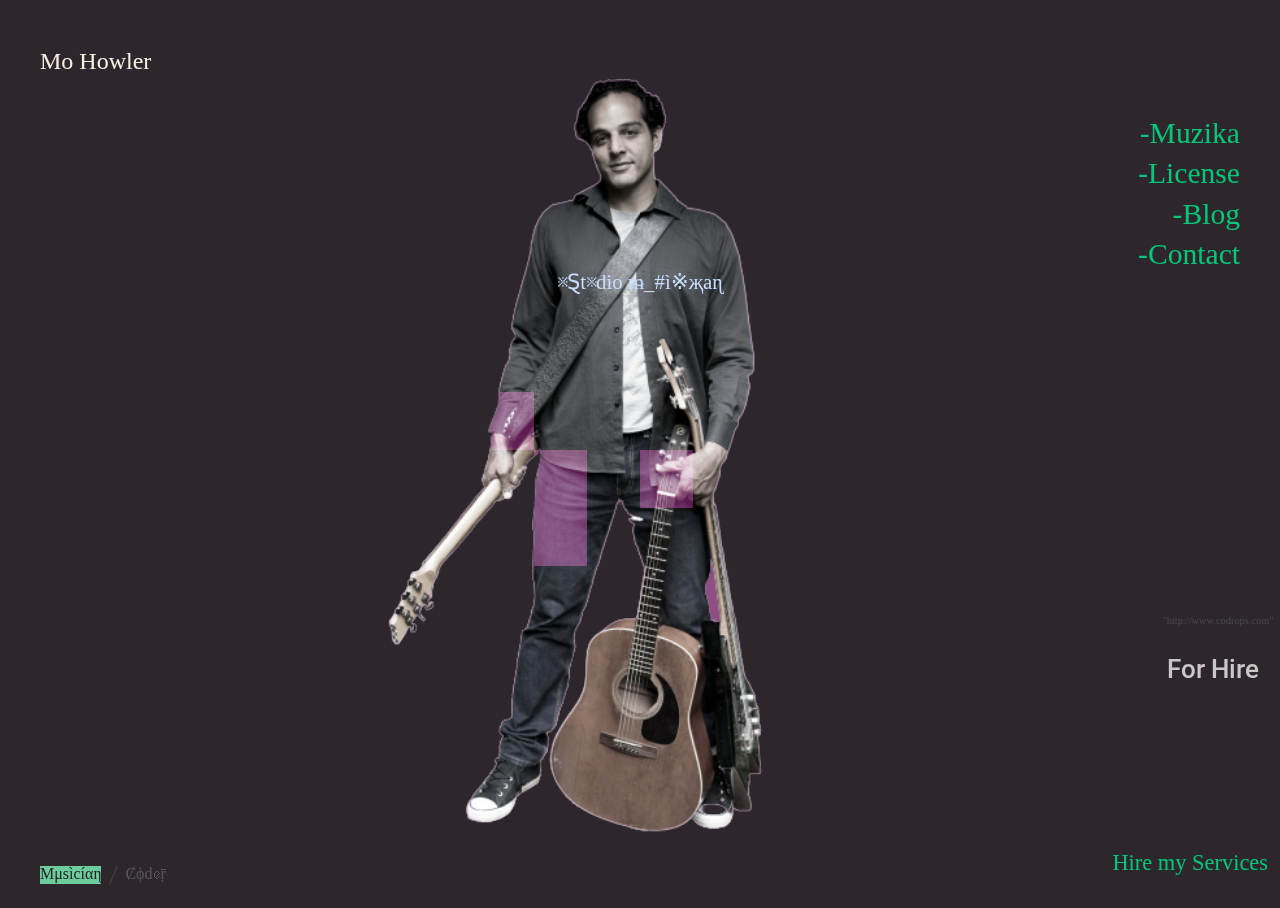
<file: main/hire me.html>
<!DOCTYPE html>
<html lang="en" class="no-js">
	<head>
		<meta charset="UTF-8" />
		<meta name="viewport" content="width=device-width, initial-scale=1">
		<title>Muzika - Hire Me</title>
		<meta name="description" content="Wesbite Developer-SEO/Musician available for freelance work."/>
		<meta name="keywords" content="template, page layout, concept, developer, designer, portfolio, effect, animation, css, javascript"/>
		<meta name="author" content="Muzika"/>
		<!--<link rel="shortcut icon" href="favicon.ico">-->
		<link href="https://fonts.googleapis.com/css?family=Roboto:400,500|Roboto+Mono" rel="stylesheet">
		<link rel="stylesheet" type="text/css" href="css/normalize.css" />
		<link rel="stylesheet" type="text/css" href="css/demo.css" />
		<link rel="stylesheet" type="text/css" href="css/pieces.css" />
		<link rel="stylesheet" type="text/css" href="css/pater.css" />
		<script>document.documentElement.className = 'js';</script>
	</head>
	<body>
		<main>
			<div class="pieces" style="background-image: url(img/1811normalnobg.png)" data-img-alt="url(img/1811altnobg.png)" data-img-code="url(img/1811codegrayscale.png)"></div>
				<!--<div class="pieces" style="background-image: url(img/1811codetppng.png)" data-img-alt="url(img/1811alttppng.png)" data-img-code="url(img/1811codegrayscale.png)"></div>-->
			<div class="overlay overlay--hidden"></div>
			<div class="content">
				<div class="content__inner">
					<div class="content__top">
						<h2 class="title">
							<span class="title__inner mode mode--design" data-switch data-glitch>Mo Howler</span>
						</h2>
						<div class="controls">
							<button class="btn btn--menu mode mode--design" data-switch>
							</button>
						</div>
					</div>
					<div class="menu">
						<ul class="menu__inner">
							<li class="menu__item"><a href="index.html" class="menu__link" data-switch>-Muzika</a></li>
							<li class="menu__item"><a href="license.html" class="menu__link" data-switch>-License</a></li>
							<li class="menu__item"><a href="blog.html" class="menu__link" data-switch>-Blog</a></li>
							<li class="menu__item"><a href="contact.html"class="menu__link" data-switch>-Contact</a></li>
						</ul>
					</div>
					<div class="menu menu--code">
						<ul class="menu__inner">
							<li class="menu__item"><a href="index.html" class="menu__link" data-switch>Muzika</a></li>
							<li class="menu__item"><a href="license.html"class="menu__link" data-switch>License</a></li>
							<li class="menu__item"><a href="blog.html"class="menu__link" data-switch>Blog</a></li>
							<li class="menu__item"><a href="contact.html"class="menu__link" data-switch>Contact</a></li>
						</ul>
					</div>
					<div class="content__bottom">
						<div class="switch mode mode--design">
							<a  href ="" class="switch__item switch__item--current">Mμsìcíαɳ</a>
							<a class="switch__item"><span class="mode mode--design" data-switch data-glitch>Ȼϕdꬲṝ</span></a>
						</div>
						<div class="link-wrap">
							<a href ="contact.html"class="contact-link mode mode--design" data-switch data-glitch>Hire my Services</a>
						</div>
					</div>
					<!-- Sponsor -->
					<a class="pater mode mode--design" href="#">
						<h2 class="pater__title" aria-label="Hired">​For Hire<br></h2>
						<p class="pater__desc">-Websites & SEO<br>-Studio Musician<br>-Original Songs<br></p>
					</a>
					<div id=hireme-container>
			<div class ="scramble-container">
				<div class ="scrambletext"></div>
			</div>
				</div><!-- /content__inner-->
			</div><!-- /content -->
			<div class="loading"></div>
		</main>
		<script src="js/imagesloaded.pkgd.min.js"></script>
		<script src="js/anime.min.js"></script>
		<script src="js/charming.min.js"></script>
		<script src="js/main.js"></script>
		<script src="js/textscramble.js"></script>
	</body>
</html>


<!--<!DOCTYPE html>
<html lang="en" class="no-js">
	<head>
		<meta charset="UTF-8" />
		<meta name="viewport" content="width=device-width, initial-scale=1">
		<title>Muzika - Hire Me</title>
		<meta name="description" content="Hire my services" />
		<meta name="keywords" content="template, page layout, concept, developer, designer, portfolio, effect, animation, css, javascript" />
		<meta name="author" content="Muzika-Codrops" />
		<link rel="shortcut icon" href="favicon.ico">
		<link href="https://fonts.googleapis.com/css?family=Roboto:400,500|Roboto+Mono" rel="stylesheet">
		<link rel="stylesheet" type="text/css" href="css/normalize.css" />
		<link rel="stylesheet" type="text/css" href="css/demo.css" />
		<link rel="stylesheet" type="text/css" href="css/pieces.css" />
		<link rel="stylesheet" type="text/css" href="sponsor/pater.css" />
		<script>document.documentElement.className = 'js';</script>
	</head>
	<body>
		<svg class="hidden">
			<symbol id="icon-arrow" viewBox="0 0 24 24">
				<title>arrow</title>
				<polygon points="6.3,12.8 20.9,12.8 20.9,11.2 6.3,11.2 10.2,7.2 9,6 3.1,12 9,18 10.2,16.8 "/>
			</symbol>
			<symbol id="icon-drop" viewBox="0 0 24 24">
				<title>drop</title>
				<path d="M12,21c-3.6,0-6.6-3-6.6-6.6C5.4,11,10.8,4,11.4,3.2C11.6,3.1,11.8,3,12,3s0.4,0.1,0.6,0.3c0.6,0.8,6.1,7.8,6.1,11.2C18.6,18.1,15.6,21,12,21zM12,4.8c-1.8,2.4-5.2,7.4-5.2,9.6c0,2.9,2.3,5.2,5.2,5.2s5.2-2.3,5.2-5.2C17.2,12.2,13.8,7.3,12,4.8z"/><path d="M12,18.2c-0.4,0-0.7-0.3-0.7-0.7s0.3-0.7,0.7-0.7c1.3,0,2.4-1.1,2.4-2.4c0-0.4,0.3-0.7,0.7-0.7c0.4,0,0.7,0.3,0.7,0.7C15.8,16.5,14.1,18.2,12,18.2z"/>
			</symbol>
			<symbol id="icon-menu" viewBox="0 0 24 24">
				<title>menu</title>
				<path d="M23.8,6H0.1V3h23.7C23.8,3,23.8,6,23.8,6z M23.8,10.5H0.1v3h23.7C23.8,13.5,23.8,10.5,23.8,10.5z M24,18H10v3h14V18z"/>
			</symbol>
			<symbol id="icon-menu-alt" viewBox="0 0 24 24">
				<title>menu alt</title>
				<path d="M10.4,6H0V3h10.4C10.4,3,10.4,6,10.4,6z M10.4,10.5H0v3h10.4C10.4,13.5,10.4,10.5,10.4,10.5z M15.1,18H9v3h6.1V18z M23.4,6H13V3h10.4C23.4,3,23.4,6,23.4,6z M23.4,10.5H13v3h10.4C23.4,13.5,23.4,10.5,23.4,10.5z M23.5,18h-6.1v3h6.1V18z"/>
			</symbol>
		</svg>
		<main>
			<div class="pieces" style="background-image: url(img/normal.jpg)" data-img-alt="url(img/alt.jpg)" data-img-code="url(img/code.jpg)"></div>
			<div class="overlay overlay--hidden"></div>
			<div class="content">
				<div class="content__inner">
					<div class="content__top">
						<h2 class="title">
							<span class="title__inner mode mode--design" data-switch data-glitch>Mo Joseph Howler</span>
						</h2>
						<div class="controls">
							<a class="codrops-icon codrops-icon--prev" href="https://tympanus.net/Development/GridLoadingAnimations/" title="Previous Demo"><svg class="icon icon--arrow"><use xlink:href="#icon-arrow"></use></svg></a>
							<a class="codrops-icon codrops-icon--drop" href="https://tympanus.net/codrops/?p=30725" title="Back to the article"><svg class="icon icon--drop"><use xlink:href="#icon-drop"></use></svg></a>
							<button class="btn btn--menu mode mode--design" data-switch>
								<svg class="icon icon--menu"><use xlink:href="#icon-menu"></use></svg>
								<svg class="icon icon--menu-alt"><use xlink:href="#icon-menu-alt"></use></svg>
							</button>
						</div>
					</div>
					<div class="menu">
						<ul class="menu__inner">
							<li class="menu__item"><a href="index.html" class="menu__link" data-switch>-Muzika</a></li>
							<li class="menu__item"><a href="license.html" class="menu__link" data-switch>-License</a></li>
							<li class="menu__item"><a href="blog.html" class="menu__link" data-switch>-Blog</a></li>
							<li class="menu__item"><a href="contact.html"class="menu__link" data-switch>-Contact</a></li>
						</ul>
					</div>
					<div class="menu menu--code">
						<ul class="menu__inner">
							<li class="menu__item"><a href="index.html" class="menu__link" data-switch>Muzika</a></li>
							<li class="menu__item"><a href="license.html"class="menu__link" data-switch>License</a></li>
							<li class="menu__item"><a href="blog.html"class="menu__link" data-switch>Blog</a></li>
							<li class="menu__item"><a href="contact.html"class="menu__link" data-switch>Contact</a></li>
						</ul>
					</div>
					<div class="content__bottom">
						<div class="switch mode mode--design">
							<a  href ="" class="switch__item switch__item--current">Musician</a>
							<a class="switch__item"><span class="mode mode--design" data-switch data-glitch>Coder</span></a>
						</div>
						<div class="link-wrap">
							<a href ="contact.html"class="contact-link mode mode--design" data-switch data-glitch>Hire my Services</a>
						</div>
					</div>
					Sponsor 
						<a class="pater mode mode--design" href="#">
						<h2 class="pater__title" aria-label="Hired">​Fees Guide<br></h2>
						<p class="pater__desc">-Websites & SEO: $200/hr<br>-Studio Musician: $100/hr<br>-Original Songs: $3000<br></p>
					</a>
				</div> /content__inner
			</div>/content 
			<div class="loading"></div>
		</main>
		<script src="js/imagesloaded.pkgd.min.js"></script>
		<script src="js/anime.min.js"></script>
		<script src="js/charming.min.js"></script>
		<script src="js/main.js"></script>
	</body>
</html>-->
</file>
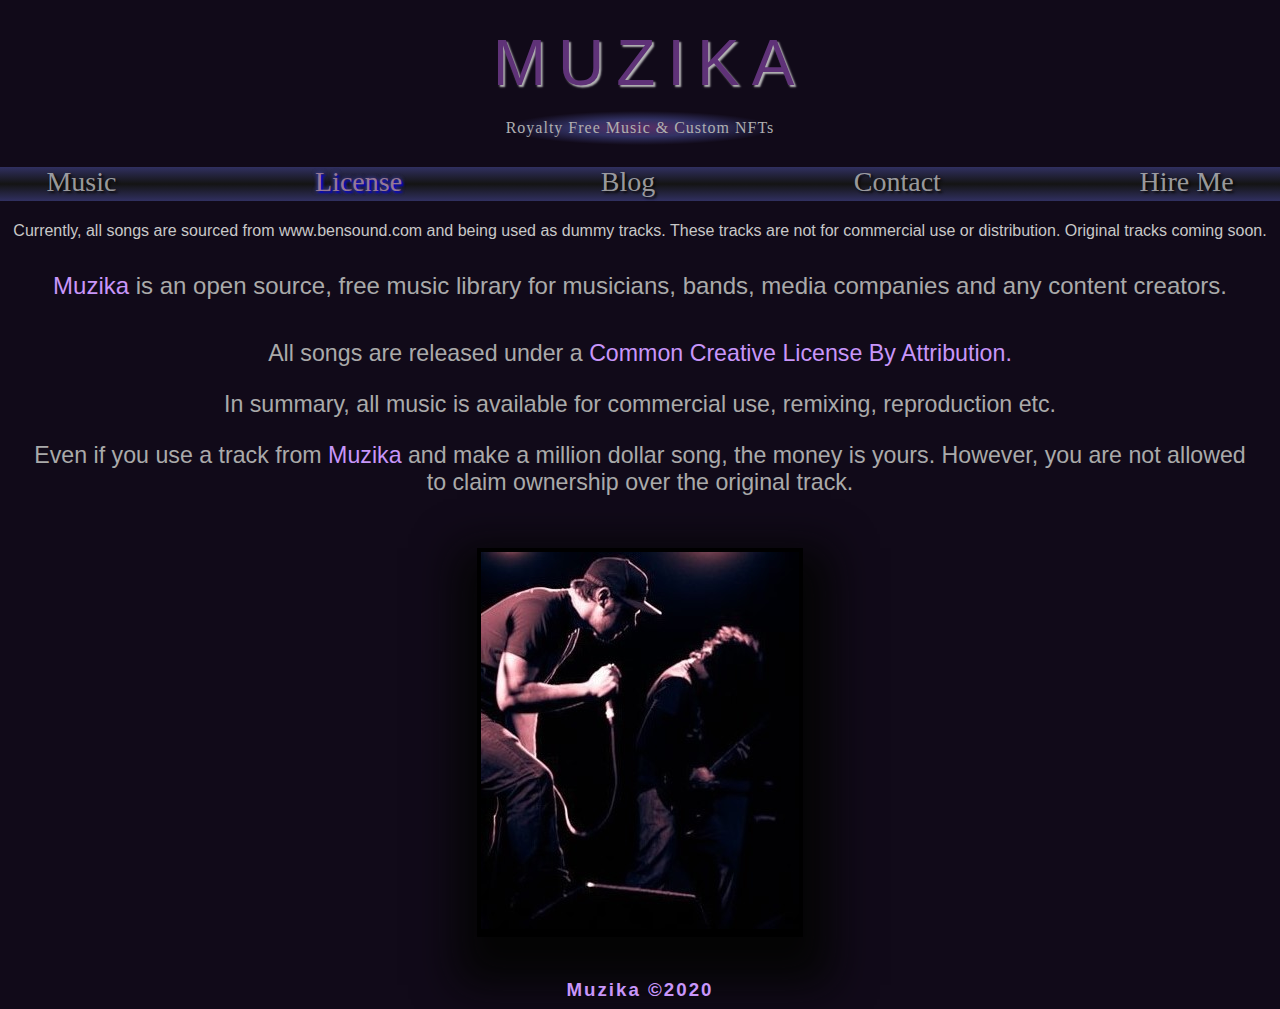
<file: main/license.html>
<!DOCTYPE html>
<html lang="en">

<head>
<meta charset="UTF-8">
<meta name="author" content="Muzika"> 	
<meta http-equiv="X-UA-Compatible" content="IE=edge">
<meta name="viewport" content="width=device-width, initial-scale=1.0">
<link rel="stylesheet" href= https://cdnjs.cloudflare.com/ajax/libs/font-awesome/5.7.0/css/all.min.css>
<link rel="stylesheet" href="https://cdnjs.cloudflare.com/ajax/libs/font-awesome/4.7.0/css/font-awesome.min.css">
<meta name="description" content="Royalty Free Music & Custom NFTs!">

<title>Muzika - License</title>
<link rel="stylesheet" type="text/css" href="muzika.css">
</head>

<body>
<div id = "wrapper">
		<header id ="title-text" class="license-title-text"> 
			<h1 class = "h1"><a href = "index.html"><span title = 'Go to Homepage'>MUZIKA</span></a></h1> 
				<h2><a href ="license.html">Royalty Free Music & Custom NFTs</a></h2>
						<label class="nav-burger" for="toggle">&#9776;</label>
				<input type="checkbox" id="toggle"/>
					<nav class="navbar">
						<ul>
							<li><a href="index.html"><span title = 'Go to Music page'>Music</span></a></li>  
							<li id="license-li"><a href="license.html"><span title = 'Stay on License page'>License</span></a></li>  
							<li><a href="blog.html"><span title = 'Go to Blog Page'>Blog</span></a></li>  
							<li><a href="contact.html"><span title = 'Go to Contact Page'>Contact</span></a></li>  
							<li><a href="hire me.html"><span title = 'Go to Hire Me'>Hire Me</span></a></li>
						</ul>	
					</nav>		 	
			</header>
			<div id="license-container">
				<P>Currently, all songs are sourced from www.bensound.com and being used as dummy tracks. These tracks are not for commercial use or distribution. Original tracks coming soon.</P>
				<p id ="muzika-is" class = "license-p">
				 <a href = "index.html">Muzika</a> is an open source, free music library for musicians, bands, media companies and any content creators.
			</p>
			<p id ="first-p" class = "license-p">
				All songs are released under a <a href="https://creativecommons.org/licenses/by/4.0/legalcode"target="_blank"><span title= 'Read Full License Terms Here'>Common Creative License By Attribution.</span></a>
			</p>
			<p class = "license-p">
			    In summary, all music is available for commercial use, remixing, reproduction etc.
			</p>
			<p id="long-p" class = "license-p">
				Even if you use a track from <a href = "index.html">Muzika</a> and make a million dollar song, the money is yours. However, you are not allowed to claim ownership over the original track.
			</p>
			<picture>
			<div id="pic-container"> 
			<div id="pic1"><img src="images/header-image-3-cropped.jpg"/></div>
		</div>
	</picture>
		</div>	
			<!--</div>-->

			<br>
			<br>
			<br>
	
	<footer id= "license-footer">
		<h3><strong><a href="index.html">Muzika ©2020</a></strong></h3>
	</footer>
<script type="text/javascript" src="muzika.js"></script>

	</body>
	</html>
</file>
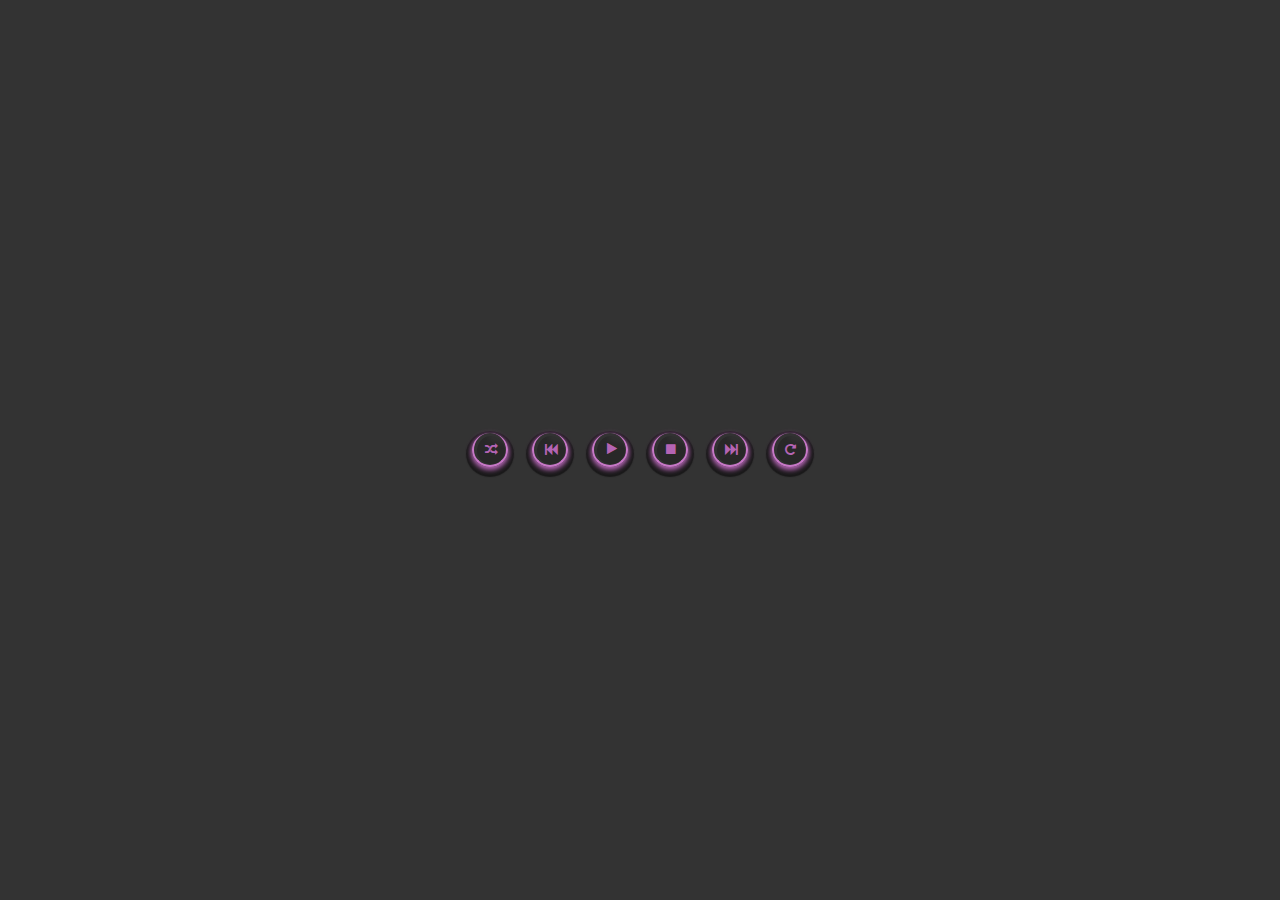
<file: main/newButtons.html>
<!DOCTYPE html>
<html lang="en">

<head>
	<meta charset="UTF-8">
	<meta name="author" content="Muzika"> 	
	<meta http-equiv="X-UA-Compatible" content="IE=edge">
	<meta name="viewport" content="width=device-width, initial-scale=1.0">
	<link rel="stylesheet" href= https://cdnjs.cloudflare.com/ajax/libs/font-awesome/5.7.0/css/all.min.css>
	<link rel="stylesheet"href="https://cdnjs.cloudflare.com/ajax/libs/font-awesome/4.7.0/css/font-awesome.min.css">
	<link href="http://fonts.cdnfonts.com/css/gentium-book-basic" rel="stylesheet">
	<link href='https://fonts.googleapis.com/css?family=Akronim' rel='stylesheet'>
	<link href='https://fonts.googleapis.com/css?family=Aclonica' rel='stylesheet'>
                
	<meta name="description" content="Royalty Free Music & NFTs!">
	<title>Muzika - Home</title>
	<!--<link rel="stylesheet" type="text/css" href="muzika.css">-->
	<link rel="stylesheet" type="text/css" href="newButtons.css">
</head>

<body>
<div class = "newButtons">
	<button id ="shuffle"><span title="Shortcut: 'F'"><i class="fa fa-random"></i></button>
	<button id ="prev"><span title="Shortcut:'Left Arrow'"><i class="fa fa-fast-backward"></i></button>
	<button id ="playpause"><span title="Shortcut:'Space bar' or 'P'"><i class="fa fa-play"></i></button>
	<button id ="stop"><span title="Shortcut: 'S'"><i class="fa fa-stop"></i></button>
	<button id ="next"><span title="Shortcut: 'Right Arrow'"><i class="fa fa-fast-forward"></i></button>
	<button id="repeat-song"><span title="Shortcut: 'R'"><i class="fa fa-repeat"></i></button>
	</div>

</body>
</html>
</file>
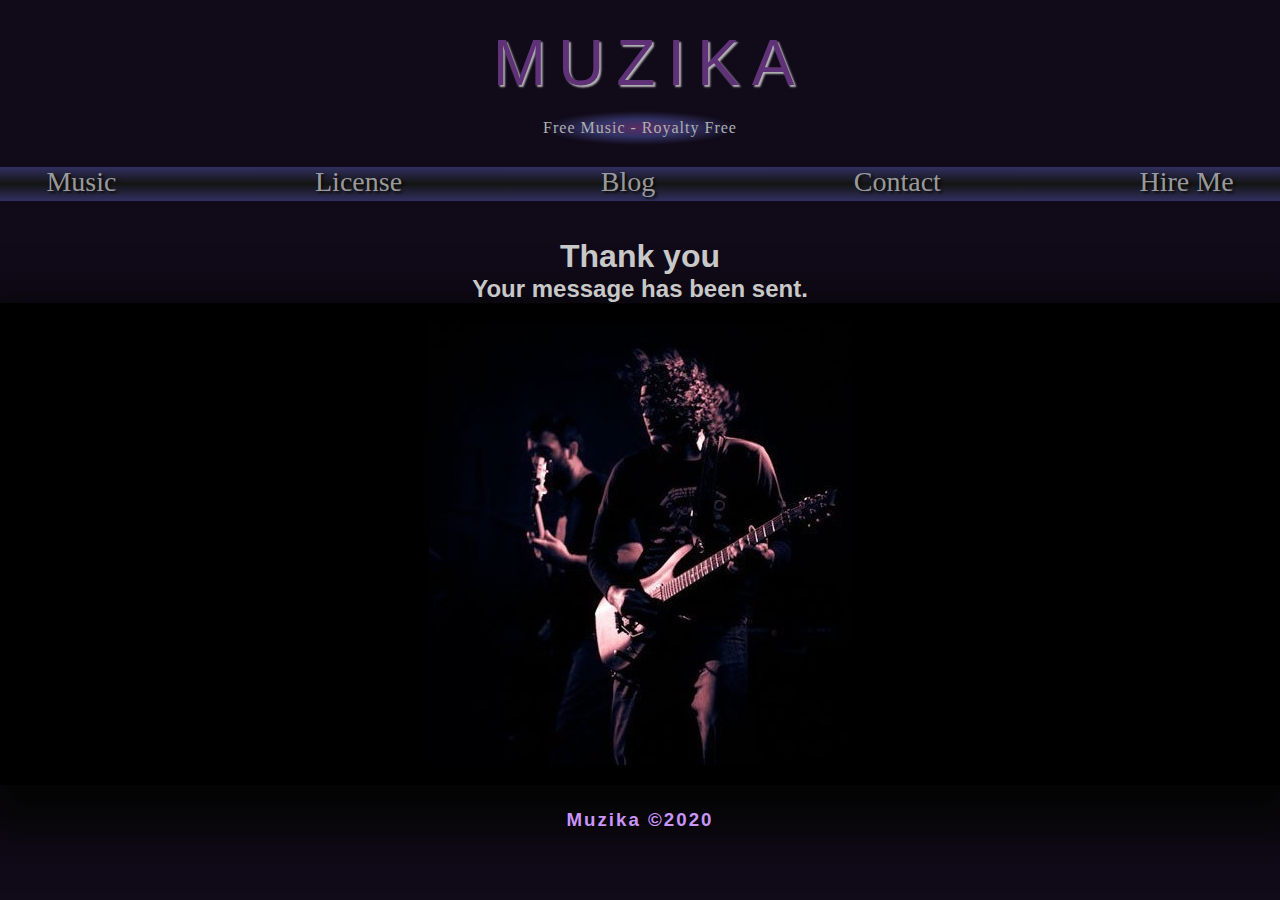
<file: main/thankyou.html>
<!DOCTYPE html>
<html lang="en">

<head>
<meta charset="UTF-8">
<meta name="author" content="Muzika"> 	
<meta http-equiv="X-UA-Compatible" content="IE=edge">
<meta name="viewport" content="width=device-width, initial-scale=1.0">
<link rel="stylesheet" href= https://cdnjs.cloudflare.com/ajax/libs/font-awesome/5.7.0/css/all.min.css>
<link rel="stylesheet" href="https://cdnjs.cloudflare.com/ajax/libs/font-awesome/4.7.0/css/font-awesome.min.css">
<meta name="description" content="Free Music - Royalty Free - Really!">

<title>Muzika - Message received</title>
<link rel="stylesheet" type="text/css" href="muzika.css">
</head>

<body>
<div id = "wrapper">
		<header id ="title-text" class="license-title-text"> 
			<h1 class = "h1"><a href = "index.html"><span title = 'Go to Homepage'>MUZIKA</span></a></h1> 
				<h2><a href ="license.html">Free Music - Royalty Free</a></h2>
						<label class="nav-burger" for="toggle">&#9776;</label>
				<input type="checkbox" id="toggle"/>
					<nav class="navbar">
						<ul>
							<li><a href="index.html"><span title = 'Go to Music page'>Music</span></a></li>  
							<li><a href="license.html"><span title = 'Stay on License page'>License</span></a></li>  
							<li><a href="blog.html"><span title = 'Go to Blog Page'>Blog</span></a></li>  
							<li><a href="contact.html"><span title = 'Go to Contact Page'>Contact</span></a></li>  
							<li><a href="hire me.html"><span title = 'Go to Hire Me'>Hire Me</span></a></li>
						</ul>	
					</nav>		 	
			</header>

<body>
<h1 id="tyh1">Thank you</h1>
<h2 id="tyh2">Your message has been sent.</h2>
<div id = "header-image-ty"><img src="images/header image 1.jpg"/></div>		
<footer>
	<h3><a href="index.html"><p><strong>Muzika ©2020</strong></p></a></h3>
</footer>
</body>
</html>
</file>
<file: main/muzika.css>
@import 'https://fonts.googleapis.com/css?family=Roboto+Mono:100';
@import url('http://fonts.cdnfonts.com/css/gentium-book-basic');
*, *::before, *::after {
	margin: 0;
	padding: 0;
	box-sizing: border-box;
}

html {
	font-family: 'Gentium Book Basic', sans-serif;
  overflow-x: hidden;
}

body {
	background: rgb(17,10,25);
	font-size: 1em;
	color: rgb(200,200,200);
}

.body-contact {
	background: rgb(9, 5, 12);
}

a {
	text-decoration: none;
	color: rgb(200,150,250);
}

 br, hr, audio {
	display: none;
}

mark {
	background-color: rgb(224,210,224);
	all: unset;
}

#wrapper {
	width: 100vw;    
	max-width: 1475px;
	margin: 0 auto;
}

#title-text {
	display: flex;
	flex-direction: column;
	align-items: center;
	/* background-image: linear-gradient(to bottom, rgba(10,10,10,0.8), rgba(13,13,13,1)); */
	background-image: rgba(13,13,13,1);
	height: 8.5rem;
	font-family: 'Gentium Book Basic', sans-serif;
	}

#title-text h1, #title-text h1 a {
	color: rgb(95,50,120);
	padding: 0.15em 0 0 0.15em;
	font-size: 2.5rem;
	text-shadow: 0.03em 0.03em 0.03em rgba(200,200,200,0.9);
	font-weight: unset;	
	letter-spacing: 0.20em;
	font-family: 'Akronim','Gentium Book Basic', sans-serif;
}


#title-text h2, #title-text h2 a {
	display:  flex;
	font-size: 1.6rem;
	font-weight: unset;
	font-family: 'Aclonica';
	letter-spacing: 0.3rem;
}

#title-text h2 a {
	color: rgb(175,175,175);
	background-image: radial-gradient(closest-side, rgba(90,45,100,1), rgba(50,50,100,1), rgba(17,10,25,1));
}

#title-text h2 a:hover {
	color: rgb(0,0,0);
	//background-image: radial-gradient(closest-side, rgba(35,35,70,0.5), rgba(50,50,100,0.5), rgba(14,14,14,1));
	//background-image: linear-gradient(180deg, rgba(90,45,100,0.5), rgba(250,250,250,0.5), rgba(20,26,125,0.5));
	background-image: linear-gradient(180deg, rgba(90,45,100,0.25), rgba(250,250,250,0.5), rgba(90,45,100,0.25));
}

.nav-burger {
	color: rgb(95,50,100);
	cursor: pointer;
	margin-left: -0.94rem;
	font-size: 2rem;
}

.nav-burger:hover {
	color: rgb(150,120,120);
}

#toggle {
	display: none;	
}

#toggle:checked + .navbar {
	display: block;
	z-index: 5;
} 

.navbar {
	display: none;
	text-align: center;
}

.navbar a {
	font-size: 1.5rem;
	display: inline-block;
	border: 0.06em solid rgb(64,64,64);
	margin: -0.06em;
	padding: 0.18em;
	width: 100vw;
	background-color: rgb(02,02,02);
	color: rgb(95,50,100);
}

.navbar a:hover {
	background-color: rgb(150,120,120);
	color: black;
	text-shadow: 0.06em 0.06em 0.06em rgb(200,200,200);
}

#header-image1 img {
	display: none;	
}

.song-container {	
	display: grid;
	grid-template-columns: repeat(auto-fit, minmax(367px,1fr));
	justify-content: center;
	margin: 0.25em;
	background-image: url("images/header image 1.jpg");
	background-size: auto;
	background-repeat: repeat; 
}

	.song-boxes {
	display: grid;
	position:  relative;
	grid-template-columns: 3.0rem 0.75rem 1fr;
	grid-template-rows: 2.5rem 2.5rem 7.1rem;
	height: 13.7rem;
	background-image: radial-gradient(closest-side, rgba(90,45,100,1), rgba(50,50,100,1), rgba(20,20,20,1));
	padding: 0.125rem;
	border: 0.156em solid rgb(15,15,15);
	transition: border 20ms ease-in;
	}

.song-boxes:hover {																										
	border: 0.156rem solid rgba(240,215,215,0.9);
	border-radius: 2.5%;
	background-image: radial-gradient(ellipse at top, rgba(150,60,60,1), transparent),
					  				radial-gradient(ellipse at center, rgba(60,60,150,1), transparent),
           		 	  	radial-gradient(ellipse at bottom, rgba(50,50,250,1), transparent);
}
.song-boxes-active {																										
	border: 0.156rem solid rgba(120,120,225,0.9);
	border-radius: 2.5%;
	background-image: radial-gradient(ellipse at top, rgba(225,80,200,0.7), transparent),
					  				radial-gradient(ellipse at center, rgba(120,120,255,0.7), transparent),
           		 	  	radial-gradient(ellipse at bottom, rgba(70,80,255,0.7), transparent);
 background-image: radial-gradient(ellipse at top, rgba(200,80,200,0.7), transparent),
					  				radial-gradient(ellipse at center, rgba(120,120,255,0.7), transparent),
           		 	  	radial-gradient(ellipse at bottom, rgba(70,80,255,0.7), transparent);
}

.song-title {
	display: flex;
	grid-column: 2/-1;
	grid-row:1/2;
	padding: 0.9375rem 0 0.6rem 0.6rem;
	justify-content: space-between;
	text-align: left;
	color: rgb(200,200,200);
	font-size: 1.18rem;
	margin-left: 0.6rem;
	}

.genre {
	padding: 0.7rem;
	grid-column: 2/-1;
	grid-row: 2/3;
	text-align: left;
	color: rgb(192,192,192);
	font-size: 0.97rem;
	margin-left: 0.45rem;
}

.duration {
	margin-right: 1rem;
}

.instrument-icons {
	grid-column: 2/-1;
	padding: 0.3125rem 0.125rem 0.1875rem 0.3125rem;
	margin-left: 0.38rem;
}

.instrument-icons div {
	display: inline-grid;	
	background-image: linear-gradient(to bottom right, rgba(240,230,230,0.9), rgba(150,110,110,0.9));
	width: 4.1rem;
	height: 2.95rem;
	border: 2px solid black;
	margin: 0.13rem 0 0 0.25rem;
	border-radius: 10%;
}

.instrument-img {
	object-fit: fill;
	height: 100%;
	min-height: -webkit-fill-available;
	width: 100%;
	border-radius: 10%;
}

.buttons {
	display: grid;
	grid-row: 1/-1;
	height: 100%;
	padding: 0.3125rem;
	align-content: space-around;
	margin-top: 0.5rem;
	outline: none;
}

.buttons button {
	width: 3.125rem;
	height: 2.3125rem;
	border-radius: 30%;
	border-color: rgb(200,200,200);
	background-image: linear-gradient(45deg, rgba(100,46,150,0.99), rgba(47,23,50,0.9), rgba(100,40,120,0.99));
	color: rgb(224,200,224);
	cursor: pointer;
	outline: none;
}

.buttons button:hover {
	color: rgb(30,30,30);
	background-image: linear-gradient(to right, rgba(95,50,90,0.89),rgba(240,200,200,0.9));
}

.buttons button:active {
	 background-image: linear-gradient(180deg, rgba(50,50,250,0.9), rgba(250,250,250,0.9), rgba(20,26,125,0.9));
	 color: rgb(10,10,10);
}

.buttons .play-btn-active {
	 background-image: linear-gradient(180deg, rgba(50,50,250,0.9), rgba(250,250,250,0.9), rgba(20,26,125,0.9));
	 color: rgb(10,10,10);
}

.buttons .playButtonActive {
		background-image: linear-gradient(180deg, rgba(50,50,250,0.9), rgba(250,250,250,0.9), rgba(20,26,125,0.9));
	 	color: rgb(10,10,10);
}

.buttons .share-btns-active {
	 background-image: linear-gradient(180deg, rgba(50,50,250,0.9), rgba(250,250,250,0.9), rgba(20,26,125,0.9));
	 color: rgb(10,10,10);
}

.share-btn-container {
	position:  relative;
	display: none;
}

.share-btn-container-active {
	display: flex;
	flex-direction: row;
	justify-content: space-around;
	align-content: center;
	position: absolute;
	top: 78px;
	left: 66px;
	background: rgb(30,10,40);
	border:  1px solid rgb(200,200,200);
	border-radius: 6%;
	width: 14.2rem;
	height: 7rem;
	padding: 0.5rem;
	box-shadow: 0 4px 8px rgba(0,0,0,0.3);
	z-index: 4;
	cursor: auto;

}

.share-btn-container a {
	height: auto;
	width: auto;
	margin:  1rem 0.9rem;
	transition: 400ms;
	cursor: pointer;
}

.share-btn-container a:hover {
	transform: translateY(5px);
	scale: 1.2;
}

.share-btn-container::before {
	content: 'Sharing disabled, see console for details.';
	position: absolute;
	font-size: 0.75rem;
	top: 10px;
}

.share-btn-container a i {
	font-size: 2rem;
}

 .soundcloud-btn  {
	padding-top: 0.25rem;
}

.share-btn-container .fa-facebook {color: rgb(59,89,152);padding: 0.3rem 0;}
.share-btn-container .fa-whatsapp {color: rgb(37,211,102);padding: 0.3rem 0;}
.share-btn-container .fa-twitter {color: rgb(29,161,242);padding: 0.3rem 0;}
.share-btn-container .fa-linkedin {color: rgb(0,119,181);padding: 0.3rem 0;}

.detail-buttons {
	background-image: linear-gradient(45deg, rgba(95,46,100,0.79), rgba(47.5,23,50,0.8), rgba(95,50,90,0.89));
}

.i-d {
	display: none;
}

.more-info {
	display: none;
}

details .info-card {
	position: relative;
	display: block;
	width: 18.5rem;
	max-width: 21rem;
	color: rgb(0,0,0);
	//background: linear-gradient(180deg, rgb(50,56,155), rgba(175,175,175,1), rgba(95,50,120,1));
	//background: linear-gradient(180deg, rgb(50,56,155), rgba(175,175,175,1), rgba(50,50,150,1));
	background: linear-gradient(180deg, rgb(50,56,155), rgba(175,175,175,1), rgba(50,50,150,1));
	font-family: tahoma, sans-serif;
	margin: -3.6rem 0.1rem 0 3.55rem;
	padding: 0.3rem 0.2rem 0.4rem 0.2rem;
	z-index: 2;
	border: solid 0.25em rgb(25,25,25);
	border-radius: 3%; 
}

summary {
	display: flex;
	outline: none;
	width: 2.88rem;
	height: 2.05rem;
	border-radius: 30%;
  background-image: linear-gradient(45deg, rgba(95,46,100,0.79), rgba(47.5,23,50,0.8), rgba(95,50,90,0.89)); 
	color: rgb(224,200,224);
	cursor: pointer;	
}

summary::-webkit-details-marker {
	opacity: 0;
	margin-right: 1rem;
	margin-top: 0.2rem;
}

summary:hover {
    color: rgb(0,0,0);
}

summary:focus {
	background-image: linear-gradient(180deg, rgba(50,50,250,0.9), rgba(250,250,250,0.9), rgba(20,26,125,0.9));
	color: rgb(0,0,0);
}

summary:active {
	background-image: linear-gradient(180deg, rgba(50,50,250,0.9), rgba(250,250,250,0.9), rgba(20,26,125,0.9));
	color: rgb(0,0,0);
	border: none;
}

summary::marker {
	font-size: 1.45rem;
	display: inline-block;
	color: rgba(0,0,0,0);	
}

summary:after {
	content: "▼";
  position: absolute;
	font-size: 0.9rem;
	margin-top: 6px;
	margin-left: 16px;
}

details[open] summary:after {
	/* content: "◄"; */
	content: "֍";
	color: rgb(25,25,25);
	font-size: 1.35rem;
	margin-top: 1px;
	margin-left: 12px;
}

.fa {
	font-size: 1.5rem;
}

#audio-container {
	display: grid;
	grid-template-columns: 15vw 70vw 15vw; 
	grid-template-rows: 2.8rem 2.4rem 2.4rem 2.4rem;
	position: sticky;
	width: 100vw;
	max-width: 1476px;
	max-width: 1488px;
	height: 8rem;
	margin-top: 2rem;
	bottom:-1.5px;
	left: -1px;
	right: -1px;
	z-index: 4;
}

#glow {
	width: 100vw;
	max-width: 1488px;
	height: 7.85rem;
	/* overflow-x: clip; */
 	background: linear-gradient(180deg, 
 		rgba(0,0,0,0.85),
 		rgba(10,10,10,1),
 		rgba(20,20,20,0.85),
 		rgba(10,10,10.95),
        rgba(0,0,0,1));
}

.glow::before,
.glow::after {
	content: '';
	position: absolute;
	width: 100vw;
	max-width: 1488px;
	bottom: 2px;
	/* overflow-x: clip; */
	left: -1px;
	right: -1px;
	background: linear-gradient(90deg,
		rgb(100,100,225),
		rgb(255,0,238),
		rgb(100,100,200),
		rgb(95,45,120),
		rgb(62,56,100),
		rgb(150,100,250));
	background-size: 400%;
	height: calc(7.75rem + 0.5px);
	z-index: -1;
	animation: animate 30s linear infinite;
}

.glow::after {
  filter: blur(15px);
}

.disable-animation::before,
.disable-animation::after {
	animation-play-state: paused;
}

#player {
	display: grid;
	grid-template-columns: 15vw 70vw 15vw; 
	grid-template-rows: 2.4rem 2.4rem 2.4rem 2.4rem;
	width: 100vw;
	max-width: 1465px;
	max-width: 1488px;
	justify-content: space-around;
	text-align: center;
	margin: 0 auto;
	padding: 1rem;
	/* overflow-x: clip; */
}

#songName {
	grid-column: 2/3;
	grid-row: 1/2;
	color: rgb(200,200,255);
	white-space: nowrap;
	overflow: hidden;
	text-overflow: ellipsis;
	padding-bottom: 0.25rem;
	margin-top: -0.25rem;
	font-size: 0.75rem;
}

#timebox {
	grid-column: 2/3;
	grid-row: 1/2;
	margin-top: 1rem;
	font-size: 0.75rem;
}

 #audio-container button {
	outline: none;
	background: rgba(0,0,0,0);
	border: none;
}

.button-controls {
	display: flex;
	justify-content: center;
	grid-column: 2/3;
	grid-row: 2/4;
	height: 2rem;
}

.button-controls button {
	padding: 0.5rem;
	width: auto;
	height: 2.25rem;
	cursor: pointer;
	border: 2px solid white;
}

.button-controls .fa {
	font-size: 1.35rem;
	//color: rgb(160,160,235);
	 	color: rgb(135,130,255);
}

.button-controls .fa:hover {
	color: rgb(50,120,175);
	scale: 1.1;
}

.button-controls .fa:active {
	color: rgb(50,120,175);
	filter: blur(0.75px);
}

#playpause .fa {
	font-size: 1rem;
}

#playpause .fa:active {
 opacity: 0.5;
 }

#playpause .fa:focus {
 opacity: 0.75;

}

//#playpause:focus {
//	background: rgb(40,20,80);
//}

#stop{ 
	display: none;
 }

#next {
	margin-left: 0.75rem;
	margin-top: 0.2rem;
}

 #next .fa {
	font-size: 0.75rem;
}

#prev {
	margin-right: 0.75rem;
	margin-top: 0.2rem;
}

 #prev .fa {
	font-size: 0.75rem;	
}

#shuffle {
	width: auto;
	display: block;
	max-width: 2rem;
	justify-content: flex-start;
	margin-right: 8rem;
}

 #shuffle .fa {
  /* color: rgb(150,100,250); */
  display: block;
 	color: rgb(115,100,255);
	font-size: 0.85rem;
}

#shuffle .fa:hover {
	color: rgb(50,120,175);
}

#shuffle .fa.active {
	color: rgb(75,150,150);
	text-decoration: underline;
}

#repeat-song {
	width: auto;
	margin-left: 8rem;
}

#repeat-song .fa {
	color: rgb(115,100,255);
	font-size: 0.75rem;
}

#repeat-song .fa:hover {
	color: rgb(50,120,175);

}

#repeat-song .fa.active {
	color: rgb(75,150,150);
	text-decoration: underline;
}

.player-controls {
	grid-column: 3/4;
	grid-row: 1/2;
	margin-top: -0.85rem;
	margin-right: -0.9rem
}

.player-controls button {
	/* border: 2px solid white; */
 	color: rgb(200,200,200);
 	padding: 0.5rem;
 	cursor: pointer;
}

.player-controls .fa {
	font-size: 1rem;
}

#close-player {
	background: rgba(0,0,0,0);
	margin-top: -2px;	
	transform: translate(-18px, 10px);
}

#close-player:hover {
	color: rgb(100,100,100);
}

#close-player .fa:hover {
	font-size: 1.2rem;
}

.speaker-controls {
	display: inline-flex;
	justify-content: space-around;
	align-content: center;
	grid-column: 1/2;
	grid-row: 1/2;
	transform: translateX(0.5rem);
}

.speaker-controls button {
	cursor: pointer;
}

#up-volume {
	font-size: 1rem;
	color: rgb(200,200,200);
	width: 2rem;
}

#up-volume {
	display: none;
}


#on-off {
	color: rgb(150,150,225);
	align-content: center;
}

#mute {
	padding-right: 0.5rem;
	font-size: 1.25rem;
	text-align: center;
}

#down-volume {
	display: none;
}

#on-off:hover {
	color: rgb(50,120,175);
	scale: 1.1;
}

#volume {
	display: none;
}

.slider-container {
	display: grid;
}

#canvas {
	display: block;
	width: 100%;
	cursor: crosshair;

}

input#seekslider {
	display: none;	
}


@keyframes animate {
  0% {
    background-position: 0 0;
  }
  50% {
    background-position: 400% 0;
  }
  100% {
    background-position: 0 0;
  }
}

footer {
	display: grid;
	justify-content: center; 	
	letter-spacing: 0.125rem;
	height: auto;
	width: auto;
	margin: 1.5rem 0;
}

.h1 a {
	color: rgb(95,50,120);
	padding: 0.15em 0 0 0.15em;
	font-size: 3.8rem;
	text-shadow: 0.03em 0.03em 0.03em rgba(200,200,200,0.9);
	font-weight: unset;	
	letter-spacing: 0.20em;
}

#license-h2 {
	text-align: start;
  color: rgb(100,100,200);
	text-decoration: underline;
}

#muzika-is {
	font-weight: 500;
}

.license-p {
	color: rgb(170,170,170);
	text-align: center;
}

#license-container {
	text-align: center;
	background: rgb(17,10,25);
}

#license-li a {
	color: rgb(150,120,150);
	text-shadow: 0.125rem 0.125rem 0.125rem rgb(00,00,200),
	             0 0 0.25rem rgb(100,100,100),
	             0 0 0.25rem rgb(0,0,200);
}

#license-li a:hover {
	text-decoration: none;
	text-shadow: 0 0 0.25rem rgb(200,200,200);
}

#blog {
	display: flex;
	justify-content: center;
}

#blog-li a {
	color: rgb(150,120,150);
	text-shadow: 0.125rem 0.125rem 0.125rem rgb(00,00,200),
	             0 0 0.125rem rgb(200,200,200),
	             0 0 0.25rem rgb(0,0,200);
}

#contact-li a {
	color: rgb(150,120,150);
	text-shadow: 0.125rem 0.125rem 0.125rem rgb(00,00,200),
	             0 0 0.25rem rgb(100,100,100),
	             0 0 0.25rem rgb(0,0,200);
}

#contact-li a:hover {
	text-decoration: none;
	text-shadow: 0 0 0.25rem rgb(200,200,200);
}

#contact-section {
	display: flex;
	justify-content: center;
	align-items: center;
	padding: 2.8rem 1.35rem;
}

#contact-container {
	position: relative;
	margin-top: 2rem;
	z-index: 2;
	width: 100%;
	max-width: 62.5rem;
	background: rgba(100,100,100,0.25);
	//box-shadow: 0 25px 45px rgba(0,0,0,0.1);
	border: 1px solid rgba(255,255,255,0.25);
	border-radius: 1.6rem;
	overflow: hidden;
	background: hsl(5,40%,2%) url("images/header image 1.jpg") no-repeat center;
}

#contact-container h2 {
	width: 100%;
	text-align: center;
	color: rgb(255,255,255);
	font-size: 2.2rem;
	padding: 2rem 0;
}

.text {
	color: rgb(255,255,255);
	font-size: 1.2rem;
	font-weight: 600;
}

#contact-container .row100 {
	position: relative;
	width: 100%;
	display: grid;
	grid-template-columns: repeat(auto-fit,minmax(250px,1fr));
	grid-column: 1;
	padding: 0 0.5rem;
}


#contact-container .row100 .col {
	position: relative;
	width: 100%;
	padding: 0 10px;
	margin: 30px 0 20px;
	color:  rgb(255,255,255);
}

#contact-container .row100 .col .inputBox {
	position: relative;
	width: 100%;
	height: 2.5rem;
	color:  rgb(255,255,255);
}

#contact-container .row100 .col .inputBox input,
#contact-container .row100 .col .inputBox textarea {
	position: absolute;
	width: 100%;
	height: 100%;
	background: transparent;
	box-shadow: none;
	border: none;
	outline: none;
	font-size: 0.95rem;
	padding:  0 10px;
	z-index: 1;
	color: rgb(0,0,0);
//caret-color: rgb(200,200,200);
}

#contact-container .row100 .col .inputBox .text {
	position: absolute;
	top: 0;
	left: 0;
	line-height: 2.5rem;
	font-size: 1.4rem;
	padding: 0 10px;
	display: block;
	transition: 0.5s;
	pointer-events: none;
}

#contact-container .row100 .col .inputBox input:focus + .text,
#contact-container .row100 .col .inputBox input:valid + .text,
#contact-container .row100 .col .inputBox textarea:focus + .text,
#contact-container .row100 .col .inputBox textarea:valid + .text {
	top: -35px;
	left: -10px;	
}

#contact-container .row100 .col .inputBox .line {
	position: absolute;
	bottom: 0;
	display: block;
	width:  100%;
	height: 0.125rem;
	background: rgb(255,255,255);
	transition: 0.5s;
	border-radius: 0.125rem;
	pointer-events: none;
}

#contact-container .row100 .col .inputBox input:focus ~ .line,
#contact-container .row100 .col .inputBox input:valid ~ .line {
	height: 100%;	
}

#contact-container .row100 .col .inputBox textarea:focus ~ .line,
#contact-container .row100 .col .inputBox textarea:valid ~ .line {
	height: 100%;	
}

#contact-container .row100 .col .inputBox.textarea {
	position: relative;
	width: 100%;
	height: 6.25rem;
	padding: 0.63rem 0;
}

.text {
  font-weight: 100;
  font-size: 1.4rem;
  color: rgb(200,200,200);
  background: rgba(0,0,0,0.5);
}

#contact-container .row100 .col input[type="submit"] {
	//border:  none;
	padding: 0.63rem 2.5rem;
	cursor: pointer;
	outline: none;
	color: rgb(200,200,200);
	background-image: linear-gradient(180deg,rgba(50,50,150,0.8), rgba(130,130,130,0.6), rgba(50,50,150,0.3));
	background-image: linear-gradient(180deg,rgba(50,50,100,0.95), rgba(20,20,20,1), rgba(50,50,100,0.95));
	font-weight: 600;
	font-size: 1.125rem;
	border-radius: 1rem;
	transition: 0.15s;
}

 #contact-container .row100 .col input[type="submit"]:hover {
	color: rgb(20,20,20);
	background: rgb(37,87,132);
	box-shadow: 0 0 20px rgb(37,87,132),
							0 0 80px rgb(33,150,240),
							0 0 160px rgb(37,80,132),
							0 0 320px rgb(33,150,240);
}

#sendbtn {
	border-radius: 1.1rem;
	border: 1.5px solid rgb(200,200,200);
}

#tyh1 {
text-align: center;
padding-top: 1rem;
}

#tyh2 {
text-align: center;
}

#header-image-ty {
display: flex;
justify-content: center;
padding: 1rem 0;
object-fit: scale-down;
width: auto;
//max-width: 600px;
height: auto;
background: rgb(0,0,0);
border: 0.25rem solid rgb(0,0,0);
box-shadow: 0.25rem 1.5rem 2.5rem 1.5rem rgb(5,5,5);
}

#hireme-container {
	display: flex;
	justify-content: center;
	background: rgb(35,35,35);
  //background: rgb(17,10,25);	
	height: 2.5rem;
	width: auto;
	margin: 0 auto;
	margin-top: 2rem;
}

.scramble-container {
  height: 40px;
  width: 100%;
  justify-content: center;
  align-items: center;
  display: flex;
}

.scrambletext {
	font-weight: 100;
  font-size: 2rem;
  color: rgb(200,200,200);
}

.dud {
  color: rgb(200,200,200);
}

/*media queries section*/
@media only screen and (max-width: 240px) {
	#title-text h2, #title-text h2 a {
	font-size: 0.7rem;
	letter-spacing: 2px;
	}

	#title-text h2 a span {
		display: flex;
		justify-content: center;
	}

	.nav-burger {
		font-size: 1.5rem;
	}
}

@media only screen and (max-width: 319px) {
#title-text {
	height: 7rem;
	}

#title-text h1, #title-text h1 a {
	font-size: 1.95rem;
	margin-top: 0.354rem;
	}

#title-text h2, #title-text h2 a {
	font-size: 0.85rem;
	margin-top: 0.25rem;
	letter-spacing: 1px;
	}

.nav-burger {
		font-size: 1.7rem;
		margin-left: -0.06rem;
		margin-top: 0.3rem;
	}
	
.navbar a {
		font-size: 1.25rem;
	}

.song-container {
		display: grid;
		width: 100%;
		max-width: 318px;
		margin: 0;
		margin-top: 0.75rem; 
		grid-template-columns: repeat(auto-fit, minmax(85%,1fr));
	}

.song-boxes {
		margin: 0;
		height: auto;
		width: auto;
		max-width: 316px;
		height: 12rem;
	}

.song-title {
		font-size: 0.9rem;
	}	

.duration {
		font-size: 0.85rem;
		margin-right: 1rem;
	}

.duration .fa {
	font-size: 0.2rem;
}

.genre {
		font-size: 0.8rem;
		margin-right: 0.5rem;
	}

.instrument-icons > div {
		height: 2.75rem;
		width: 3.2rem;
	}
 
.buttons {
	margin: 0;
	height: auto;
	max-height: 11rem;
	padding: 0.25rem;
	}

.buttons .fa {
	font-size: 1.35rem;
	}

.buttons button {
	height:2.25rem;
	width:2.75rem;
	}

summary {
	outline: none;
	height: 2rem;
	width: 2.5rem;
}

summary::marker {
	font-size: 0.9rem;
}

summary::after {
	margin-left: 13px;
}   

details[open] summary::after {
	margin-left: 9px;
}

details .info-card {
	font-size: 0.75rem;
	font-weight: 400;
	max-width: 10.8rem;	
	margin-top:-3.0875rem;
	margin-left: 3.4375rem;
	}

.info-card p {
	font-size: 0.7rem;
}

#audio-container {
	height: 8rem;
	}

#glow {
	height: 7.75rem;
	}

.glow::before,
.glow::after {
	height: calc(8rem + 0.2px);
	}

#songName {
	font-size: 0.75rem;
	text-align: center;
	}

#timebox {
	font-size: 0.7rem;
	}	

.button-controls {
	margin-top: -0.5rem;
}

#prev .fa {
	font-size: 0.7rem;
	}

#next .fa {
	font-size: 0.7rem;
	}

#stop {
	display: none;
	}

#playpause .fa {
	font-size: 1.15rem;
	margin-top: 0.25rem;
	}

#shuffle {
	transform: translateX(5.5rem);
	padding: 1rem;
	}

#shuffle .fa {
	font-size: 0.7rem;
	}

#repeat-song {
	transform: translateX(-5.65rem);
	padding: 0.75rem;
	}

#repeat-song .fa {
	font-size: 0.8rem;
	}

.speaker-controls {
	width: auto;
	margin: 0.35rem 0 0 2rem;
	padding: 0.5rem;
	}

#up-volume {
	display: none;
	}

#on-off {
	margin: -2rem 0 0 -1rem;
}

#on-off .fa {
	font-size: 1.25rem;
	}

#down-volume {
	display: none;
	}

#close-player {
	margin: -1rem 0 0 1rem;
}

#close-player .fa {
	font-size: 0.95rem;
	}

.slider-container {
	display: grid;
	width: 100%;
	margin-top: 2.1rem;
}

#canvas {
	display: block;
	width: 100vw;
	height:2.25rem;
	cursor: crosshair;
}

footer {
	font-size: 0.95rem;
	height: 0.4rem;
	}

#muzika-is {
	font-size: 1.2rem;
	padding: 1rem 0.7rem;
}

#long-p {
	padding: 0.75rem 0.5rem;
}

.license-p {
	font-size: 1.15rem;
	padding:  0 0.7rem;
}

.body-contact {
	background-image: none;
	}
}

@media only screen and (min-width: 320px) and (max-width: 372px) {
 #title-text {
 	height: 7.95rem;
 	}

 #title-text h1 a {
 	font-size: 2.35rem;
 	}

 #title-text h2 a {
 	font-size: 0.9rem;
 	letter-spacing: 0.075rem;

 	}

.nav-burger {
	font-size: 1.9rem;
	}

.nav-burger a {
	font-size: 1rem;
	}

.song-container {	
	display: grid;
	grid-template-columns: repeat(auto-fit, minmax(315px,1fr));
	margin: 0.05rem;
	}

.song-title {
	font-size: 1.25rem;
	}

.genre {
	font-size: 0.8rem;
}

/*#thinking-of-better-times {
	font-size: 0.95rem;
}*/

.duration {
	font-size: 0.9rem;
	margin-right: 1rem;
}

details .info-card {
	font-size: 0.75rem;
	font-weight: 400;
	max-width: 15.65rem;	
	margin-top:-3.5875rem;
	margin-left: 3.4375rem;
	}

#audio-container {
	height: 9rem;
	}

#glow {
	height: 8.7rem;
	}

.glow::before,
.glow::after {
	height: calc(9rem + 0.2px);
	}

#songName {
	font-size: 0.9rem;
	}

#playpause {
	margin-top: 0.25rem;
	}

#playpause .fa {
	font-size: 1rem;
}

#stop {
	display: none;
}

#stop .fa {
	font-size: 1rem;
}

#prev .fa {
	font-size: 0.75rem;
}

#next .fa {
	font-size: 0.75rem;
}

#up-volume {
	display: none;
	}

#on-off {
	margin-right: -0.5rem;
	margin-top: -1rem;
}

#down-volume {
	display: none;
	}

#shuffle {
	transform: translateX(6rem);
	margin-top: 0.25rem;
	}	

#repeat-song {
	transform: translateX(-6rem);
	margin-top: 0.25rem;
	}

#shuffle .fa, #repeat-song {
	font-size: 0.8rem;
	}

#close-player {
	margin-right: 0.325rem;
	}

.slider-container {
	display: grid;
	width: 100vw;
	margin-top: 2.79rem;
}

#canvas {
	display: block;
	width: 100vw;
	height: 2.5rem;
}

footer {
	font-size: 0.75rem;
	height: 0.4rem;
	}

#muzika-is {
	font-size: 1.1rem;
	padding: 1rem 0.7rem;
}

#long-p {
	padding: 0.75rem 1.5rem;
}

.license-p {
	font-size: 1.05rem;
	padding:  0 0.7rem;
}

.body-contact {
	background-image: none;
	}

#contact-container {
	margin-top: 0;
}	

#contact-container h2 {
	font-size: 2rem;
	}

#contact-container .row100 {
	font-size: 0.8rem;
	}	
}

@media screen and (min-width: 373px) {
#title-text h2, #title-text h2 a {
	font-size: 1rem;
	font-weight: unset;
	letter-spacing: 0.075rem;
	margin-top: 0.2rem;
}

.share-btn-container-active {
	top: 80px;
	left: 66px;
	width: 18.2rem;
	padding: 1.25rem;
	z-index: 4;
	cursor: auto;
}

.share-btn-container a {
	height: auto;
	width: auto;
	margin: 0.5rem 1.1rem;
}

#audio-container {
	height: 9rem;
	bottomL: 25px;
	}

#glow {
	height: 8.75rem;
	margin-top: -0.05rem;
	}

.glow::before,
.glow::after {
	height: calc(9rem + 0.2px);
	}

#songName {
	font-size: 0.9rem;
	}

#playpause, #stop {
	margin-top: 0.25rem;
	}

#playpause .fa {
	font-size: 1rem;
}

#stop {
	display: block;
}

#stop .fa {
	font-size: 1rem;
}

#prev .fa {
	font-size: 0.75rem;
}

#next .fa {
	font-size: 0.75rem;
}

#up-volume {
	display: none;
	}

#on-off {
	margin-right: 0.5rem;
	margin-top: -1.5rem;
}

#down-volume {
	display: none;
	}

#shuffle {
	transform: translateX(6rem);
	margin-top: 0.25rem;
	}	

#repeat-song {
	transform: translateX(-6rem);
	margin-top: 0.25rem;
	}

#shuffle .fa, #repeat-song {
	font-size: 0.8rem;
	}

#close-player {
	margin-right: -1rem;
	}

.slider-container {
	display: grid;
	width: 100vw;
	margin-top: 2.79rem;
}

#canvas {
	display: block;
	width: 100vw;
	height: 2.6rem;
}

footer {
	font-size: 0.75rem;
	height: 0.4rem;
	}

	#muzika-is {
	font-size: 1.2rem;
	padding: 1rem 0.7rem;
}

#long-p {
	padding: 0.75rem 1.5rem;
}

.license-p {
	font-size: 1.15rem;
	padding:  0 0.7rem;
}

.body-contact {
	background-image: none;
	}

#contact-container {
	margin-top: -39px;
}	


@media screen and (min-width: 384px) {
#title-text h2 a {
	font-size: 1rem;
	letter-spacing: 1px;
	padding: 0.5rem 0;
}

.share-btn-container-active {
	left: 66px;
}

#audio-container {
	height: 9.65rem;
	width: 100vw;
	}

#glow {
	height: 9.5rem;
	}

.glow::before,
.glow::after {
	height: calc(9.65rem + 0.2px);
	}

#player {
	width: 100vw;
}

.slider-container {
	display: grid;
	position: relative;
	outline: none;
	margin-top: 3.58rem;
	width: 100vw;
}

#canvas {
	display: block;
	width: 100vw;
	height: 2.5rem;
	/* z-index: 1; */
}

.body-contact {
	background-image: none;
	}
}

@media screen and (min-width: 742px) {
#title-text {
	height: 12rem;
	padding: 1rem 0rem;
	}

#title-text h1 {
	letter-spacing: 0.75rem;
	}

#title-text h2 {
	margin-top: 0.5rem;
	font-size: 2rem;
	letter-spacing: 2px;
	}

.nav-burger {
	display: none;
	}

.navbar {
	display: flex;	
	margin: 1.4rem 0;
	background-image: linear-gradient(180deg,rgba(50,50,150,0.8), rgba(130,130,130,0.6), rgba(50,50,150,0.3));
	background-image: linear-gradient(180deg,rgba(50,50,100,0.95), rgba(20,20,20,1), rgba(50,50,100,0.95));
	font-family: "Palatino Linotype", times new roman;
	}

.navbar ul {
	display: flex;
	justify-content: space-between;
	width: 100vw;
	max-width: 1476px;
	margin: 0 0.5rem;
	}

.navbar ul li {
	list-style: none;
	height: 2.1rem;
	}


.navbar ul li a {
	//font-size: 1.210rem;
	font-size: 1.5rem;
	position: relative;
	color: rgba(190,190,190,0.8);
	background-color: rgba(0,0,0,0);
	/*background-image: linear-gradient(180deg,rgba(50,50,150,0.7), rgba(200,200,200,0.5), rgba(50,50,150,0.4));*/
	width: unset;
	padding: 0.5rem 0rem;
	border: none;
	margin-top: -0.6rem;
	text-shadow: 0.08em 0.08em 0.08em rgba(10,10,10,0.9);
	outline: none;
	//text-transform: uppercase;
	}

.navbar ul li a:first-child {
		margin-right: 2.4rem;
	}

.navbar ul li a:last-child {
		margin-left: 2.2rem;
	}

.navbar ul li a:hover {
	background-color: rgba(0,0,0,0);
	color: rgb(200,180,200);
	text-shadow: none;
	text-decoration: underline;
	}

#home-li a {
	color: rgb(150,120,150);
	text-shadow: 0.125rem 0.125rem 0.125rem rgb(00,00,200),
	             0 0 0.125rem rgb(100,100,100),
	             0 0 0.25rem rgb(0,0,200);
}

#home-li a:hover {
	text-decoration: none;
	text-shadow: 0 0 0.25rem rgb(200,200,200);
}

.song-container {
	overflow-x: hidden;
}

/*#thinking-of-better-times {
	font-size: 1.05rem;
}*/
 
.share-btn-container-active {
	top: 79px;
	left: 66px;
} 

#audio-container {
	height: 9.75rem;
	bottom:4px;
	}

#glow {
	height: 9.65rem;
	height: 9.85rem;
	margin-bottom: 0.3rem;
	}

.glow::before,
.glow::after {
	height: calc(10.2rem + 3.5px);
	margin-bottom: -8px;
	}

#player {
 	position: sticky;
  display: grid;
	grid-template-columns: 17% 64% 17%; 
	grid-template-rows: 2.4rem 2.4rem 2.4rem 2.4rem;
	width: 100vw;
	/* max-width: 742px; */
	justify-content: space-around;
	text-align: center;
	margin: 0 auto;
	padding: 1rem;
	}

.button-controls {
	margin-top: 0.25rem;
}

.button-controls button {
	padding: 0 0.75rem;
}

#songName {
	font-size: 1rem;
}

#timebox {
	font-size: 0.85rem;
}

.player-controls {
	grid-column: 3/4;
	grid-row: 1/2;
	margin-top: -0.5rem;
	margin-right: -2.9rem
	}

#playpause .fa {
	font-size: 1.1rem;
}

#shuffle {
	transform: translateX(5rem);	
}

#repeat-song {
	transform: translateX(-5.1rem);
}

.speaker-controls {
	margin-left: 0.5rem;
}

.speaker-controls > button {
	margin: 0 0.95rem;
	height: 1.5rem;
	//background:  white;
}

#up-volume {
	display: flex;
	transform: translateX(0.1rem);
	text-align: center;
	border: 1px solid rgba(0,0,0,0);
	border-radius: 30%;
	width: 1.5rem;
	margin: 0 0.95rem;
	}

#up-volume p {
	border: 1px solid rgba(0,0,0,0);
	border-radius: 30%;
	width: 1.5rem;
}

#up-volume p:hover {
	color: rgb(255,255,255);
	background:rgba(240,230,230,0.25);
	border: 1px solid rgb(200,200,200);
  transform: translateX(0.1rem);
	width: 1.5rem;
	//scale: 1.1;
	}		

#up-volume p:active {
	color: rgb(0,0,0);
	background: rgb(200,200,200);
	//border-color: rgb(50,50,250);
	/* border: 2px solid rgba(0,0,0,1); */
}

#on-off {
	display: flex;
	margin-left: 1.5rem;
	margin-top: -0.1rem;
	border: 1px solid rgba(0,0,0,0);
	}

	#on-off .fa:hover {
	color: rgb(50,125,175);
	}

#mute {
	font-size: 1.35rem;
}

#down-volume {
	display: flex;
	margin-left: 1.8rem;
	transform: translateY(0.1rem);
	width: 1rem;
	border-radius: 30%;
	}

#down-volume p {
	color: rgb(250,250,250);
	border: 2px solid rgba(0,0,0,0);
	border-radius: 30%;
	font-weight: 600;
	width: 1.5rem;
}

#down-volume p:hover {
	color: rgb(255,255,255);
	background:rgba(240,230,230,0.25);
	border: 1px solid rgb(250,250,250);
	border-radius: 30%;
	//width: 1.5rem;
	//scale: 1.1;
	font-size: medium;
}

#down-volume p:active {
	color: rgb(0,0,0);
	background: rgba(200,200,200,1);
	/* border: 2px solid rgba(0,0,0,1); */
}

.slider-container {
	margin-left: -1.1rem;
	//margin-top: 3.7rem;
}

#canvas {
	height: 2.8rem;
}

footer {
	font-size: 1rem;
	}

#license-h2 {
	font-size: 2rem;
	padding: 1rem 1.75rem;
	/* color: rgb(150,100,250); */
	/* color: rgb(115,99,255); */
}

#muzika-is {
	font-size: 1.5rem;
	font-weight: 500;
	padding: 2rem 0;
}

.license-p {
	padding: 0.95rem 0.75rem;
	font-size: 1.45rem;
	color: rgb(170,170,170);
	text-align: center;
	padding: 0.75rem 0.5rem;
}

#license-container {
	text-align: center;
	background: rgb(17,10,25)
}

#first-p {
	padding-top: 0.5rem;
}
#pic-container {
	display: flex;
	justify-content: space-around;
	padding: 2.5rem 0;
}
#pic1 {
	object-fit: scale-down;
	width: auto;
	height: auto;
	background: rgb(0,0,0);
	border: 0.25rem solid rgb(0,0,0);
	box-shadow: 0.1rem 1rem 2rem 1rem rgb(5,5,5);
	box-shadow: 0.25rem 1.5rem 2.5rem 1.5rem rgb(5,5,5);
}

#license-footer {
	margin-top: 0.1rem;
	}
}

@media only screen and (min-width: 961px) {
 .slider-container {
 	margin-left: -1.2rem;
  } 
}

@media only screen and (min-width: 1109px) {
	#title-text {
		height: 13.9rem;
	}

	#title-text h1, #title-text h1 a {
		font-size: 4rem;
		letter-spacing: 0.75rem;
	}

	.navbar ul li a {
		font-size: 1.75rem;
		padding-bottom: 0.75rem;
		text-shadow: 0.3 0.3 0.3 rgb(200,200,200);
	}

	.navbar ul li a:first-child {
		margin-right: 2.9rem;
	}

	.navbar ul li a:last-child {
		margin-left: 2.9rem;
	}
.share-btn-container-active {
	top: 82px;
	left: 66px;
}
	summary {
   width: 2.87rem;
   height: 2.12rem;
}
	#close-player {
		margin: -1rem -9rem 0 0;	
	}

	.speaker-controls {
		margin-left: -2rem;	
	}

	.slider-container {
		margin-left: -1.25rem;
	}
}

@media only screen and (min-width: 1347px) {
	.navbar {
		width: 100%;
	}
	.navbar ul {
		width:100vw;
	}
	.navbar ul li a {
		font-size: 1.75rem;
	}

	.navbar ul li a:first-child {
		padding-left: 1.3rem;
	}

	.navbar ul li a:last-child {
	padding-right: 1.3rem;
	}

	.song-container {
		margin-bottom: 0.45rem;
	}	

/*	.song-container > div {
	border: 0.236em solid rgb(10,10,10);
	}

	.song-container > div:hover {
	border: 0.236em solid rgb(200,200,200);
	}*/

	.song-boxes {
		height: 15.9rem;
	}

	.navbar {
		padding-bottom: 0.3rem;
	}

	.song-title {
		margin-left: 2.5rem;
		font-size: 1.4rem;
	}

	.genre {
		padding-top: 0.95rem;
		margin-left: 2.5rem;
		font-size: 1.05rem;
	}

	.instrument-icons {
		margin-left: 2.5rem; 
		padding-top: 0.8rem;
	}

	.instrument-icons > div {
		width: 5.33rem;
		height: 3.835rem;
	}

	.buttons {
		margin-top: 1.6rem;
		margin-left: 0.75rem;
		align-content: center; 
	}

	.buttons button {
		width: 3.9rem;
		height: 2.9rem;
		align-items: center;
		margin: 0.2rem 0.2rem;
	}

	.fa {
		font-size: 1.75rem;
	}

	.share-btn-container-active {
	 left: 100px;
	 top: 95px;
}

	details .info-card {
		width: 21.7rem;
		max-width: 23rem;
		margin-left: 4.7rem;
		margin-top: -4.25rem;
		font-size: 0.85rem;
	}

  summary {
	  width: 3.65rem;
	  height: 2.65rem;
	}

	summary:after {
	margin-left: 21px;
	margin-top: 9px;
	font-size: 1rem;
}

	details[open] summary:after {
		font-size: 1.6rem;
		margin-left: 16px;
	}

	.slider-container {
		margin-top: 3.5rem;
	}

	#canvas {
		height: 3rem;
	}

	.button-controls button {
		padding: 0 1rem;
	}
}

@media only screen and (min-width: 1477px) {
 .share-btn-container-active {
	 top: 94px;
	 left: 100px;
	 width: 373px;
}

	details .info-card {
		margin-top: -4.25rem;
		width: 25rem;
	}

	#audio-container {
		margin-left: 0.05rem;
		margin-top: 2rem;
		width: 1492px;
		//max-width: 1486px;
	}

	#glow {
	width: 1472px;
	}

	.glow::before,
	.glow::after {
	width: 1478px;
	margin-left: -2px;
	}

	#player {
	}

	#shuffle {
		transform: translateX(3rem);	
	}

	#repeat-song {
		transform: translateX(-3rem);
	}

	.speaker-controls {
		margin-top: 0.45rem;
	}

	#on-off {
		transform: translate(0.2rem, 0rem);
	}

	.slider-container {
	  max-width: 1486px;
		margin-left: -20px;
	}

	#canvas {
		display: grid;
		width: 100%;
	  max-width: 1471px; 
	  margin-left: -1px;
	}
}


/*input[type="checkbox"]:checked (see if this solves the summary problem)*/
/*input[type="checkbox"]:checked::after {}
</file>
<file: main/css/demo.css>
*,
*::after,
*::before {
	-webkit-box-sizing: border-box;
	box-sizing: border-box;
}

body {
	font-family: times new roman, sans-serif;
	color: rgb(120,120,120);
	//background-image: url('bghireme.jpg');
	background: rgb(45,39,45);
	//background: rgb(35,35,35);
	//background: linear-gradient(90deg,rgba(45,39,45,0.95), rgba(42,39,43,1), rgba(40,39,45,0.985));
	//background-image: url("bghireme.jpg");
	//background-size:;
	overflow: hidden;
	-webkit-font-smoothing: antialiased;
	-moz-osx-font-smoothing: grayscale;
}

main {
	display: flex;
	overflow: hidden;
	height: 100vh;
}

a {
	text-decoration: none;
	color: rgb(135,130,255);
	outline: none;
	cursor: pointer;
}

a:hover {
	color: #fff;
}

a:focus {
	outline: none;
}

.title {
	color: rgb(250,238,225);

}

.hidden {
	position: absolute;
	overflow: hidden;
	width: 0;
	height: 0;
	pointer-events: none;
}

.js .loading {
	position: fixed;
	z-index: 100;
	top: 0;
	left: 0;
	width: 100%;
	height: 100%;
	background: #232323;
	transition: opacity 0.3s;
}

.js .loading--hide {
	pointer-events: none;
	opacity: 0;
}

.js .loading::after {
	content: '- - -';
	font-family: 'Roboto Mono', monospace;
	font-size: 1.5em;
	position: absolute;
	top: 0;
	left: 0;
	display: flex;
	justify-content: center;
	align-items: center;
	width: 100%;
	height: 100%;
	animation: animLoader 1s infinite alternate forwards;
}

@keyframes animLoader {
	0% {
		content: '- - -';
	}
	25% {
		content: '2 5 %';
	}
	50% {
		content: '5 0 %';
	}
	75% {
		content: '$ # 1';
	}
	100% {
		content: '- - -';
	}
}

.github {
	font-size: 0.875em;
	margin: 0 2em 0 auto;
}

.btn {
	border: none;
	background: none;
}

.btn:focus {
	outline: none;
}

.btn--menu {
	font-size: 1em;
	margin: 0 0 0 2em;
	padding: 0;
	color: #585656;
}

.btn--menu .icon--menu-alt,
.btn--menu.mode--code .icon--menu {
	display: none;
}

.btn--menu.mode--code .icon--menu-alt {
	display: block;
}

/* Icons */
.icon {
	display: block;
	width: 1.5em;
	height: 1.5em;
	margin: 0 auto;
	fill: currentColor;
}

/* Content */
.content,
.content__inner {
	position: absolute;
	top: 0;
	left: 0;
	display: flex;
	align-items: center;
	width: 100%;
	height: 100%;
}

.content__inner {
	z-index: 100;
	flex-direction: column;
	align-content: flex-start;
	padding: 2.5em 2.5em 0;
}

.content__top {
	display: flex;
	align-items: center;
	flex: none;
	width: 100%;
}

.title {
	font-size: 1.5rem;
	font-weight: normal;
	line-height: 1;
	display: flex;
	align-items: center;
	height: 1.75em;
	margin: 0;
	cursor: crosshair;
}

.title__inner.mode--design {
	font-size: 1.25em;
}

.title__inner.mode--code {
	text-transform: lowercase;
	font-size: 2rem;
	color: rgb(250,50,50);
	background: rgba(0,0,0,0.15);
}

.controls {
	display: flex;
	justify-content: space-between;
	align-items: center;
	width: 9em;
	margin: 1em 0 0 auto;
}

.codrops-icon {
	color: #484545;
}

/*.mode--code,
.menu--code .menu__link {
	font-family: 'Roboto Mono', monospace;
	text-transform: lowercase;
	color: #e04643;
}*/

.mode--code {
	font-family: 'Roboto Mono', monospace;
	text-transform: lowercase;
	color: #e04643;
}


.menu--code .menu__link {
	font-family: 'Roboto Mono', monospace;
	text-transform: lowercase;
	color: rgb(250,50,50);
}

.menu {
	font-size: 1.85em;
	flex: none;
	width: 100%;
	margin: 2em 0 0 auto;
	text-align: right;
}

.menu__inner {
	margin: 0;
	padding: 0;
	list-style: none;
}

.menu--code {
	font-size: 1em;
	flex: none;
	width: 100%;
	margin: auto 0 2em 0;
	text-align: left;
}

.menu:not(.menu--code) .menu__item {
	position: relative;
}

.menu__item:not(:last-child) {
	margin: 0 0 0.25em 0;
}

.js .menu--code {
	display: none;
}

.menu__link {
	display: inline-block;
}

.menu--code .menu__link:hover {
	color: #fff;
}

.content__bottom {
	display: flex;
	align-items: center;
	width: 100%;
	margin: auto 0 1rem 0;
}

.switch {
	position: relative;
	display: flex;
	align-items: center;
}

.switch__content {
	display: flex;
}

.switch__item {
	line-height: 1;
	position: relative;
	display: inline-block;
	margin: 0 1.5em 0 0;
	padding: 0 0 0.15em;
	color: #585656;
}

.switch__item span {
	position: relative;
	display: inline-block;
	pointer-events: none;
}

.switch__item--current {
	pointer-events: none;
	color: #232323;
	background-color: #6dcc9e;
}

.mode--code .switch__item--current {
	color: #232323;
	background-color: #e04643;
}

.switch__item:first-child::after {
	content: '';
	position: absolute;
	top: -5%;
	left: calc(100% + 0.75em);
	width: 1px;
	height: 110%;
	background: #464646;
	transform: rotate(22.5deg);
}

.link-wrap {
	display: flex;
	align-items: center;
	position: absolute;
	right:  2.5rem;
	font-size: x-large;
	font-family: georgia;
	height: 4em;
	margin: 0 40px 0 auto;
}

.contact-link {
	display: inline-block;
	padding: 1em 0;
}

.overlay {
	position: fixed;
	top: 0;
	left: 0;
	width: 100%;
	height: 100%;
	pointer-events: none;
	background: rgba(107, 87, 86, 0.22);
	opacity: 0;
}

@media screen and (max-height: 616px) {
	.menu {
		text-align: left;
	}
}

@media screen and (min-width: 150px) {
	.title {
		font-size: 0.75rem;
	}
	.link-wrap {
		font-size: 0.8rem;
		margin: -50px -9px 0 0;
	}
	.content__bottom {
		font-size: 0.85rem;
	}
	a {
	color: rgb(0,200,120);	
	}
	.menu{
		margin-top: 35px;
	}
}

@media screen and (min-width: 320px) {
	.link-wrap {
		font-size: 0.9rem;
		margin: 0 -28px 3px 70px;
	}
	.title {
		font-size: 0.85rem;
	}

	.title__inner.mode--design {
		font-size: 1.5rem;
	}

	.title__inner.mode--code {
		font-size: 1.25rem;
	}
}

@media screen and (min-width: 420px) {
	.link-wrap {
		//margin: 0 0 20px 150px;
	}
}

@media screen and (min-width: 520px) {
	.link-wrap {
		//margin: 0 0 20px 200px;
		font-size: 1.3rem;
	}
	.content__bottom {
		font-size: 1rem;
	}
}

@media screen and (min-width: 742px) {
	.title {
		font-size: 1.5rem;
	}
	.link-wrap {
		font-size: 1.4rem;
		transform: translateY(-10px);
		//margin-left: 338px;
	}
}

@media screen and (max-width: 640px) {
	.content__top {
		font-size: 0.5em;
	}
	.content__bottom {
		//font-size: 0.85em;
		margin-bottom: 1.5rem;
	}
	.menu {
		font-size: 1.2rem;
	}
	.content__inner {
		padding: 1em 1em 0;
	}
}
</file>
<file: main/css/pater.css>
.pater {
	position: absolute;
	z-index: 10;
	right: 2em;
	bottom: calc(4em + 5vh);
	max-width: 200px;
	text-align: right;
	pointer-events: none;
}

.pater::before {
	content: '"http://www.codrops.com"' ;
	position: absolute;
	bottom: calc(100% + 0.75em);
	right: 1rem;
	font-size: 0.65em;
	color: #484848;
}

.pater__img {
	max-width: 75%;
	pointer-events: auto;
	display: block;
	margin: 0 0 0 auto;
}

.pater__title {
	font-size: 0.975rem;
	font-family: roboto;
	font-weight: 500;
	margin: 0;
	padding: 0.75em 0;
	pointer-events: auto;
	color: #8e8e8e;
}

.pater__title {
	font-size: 1.6rem;
	font-weight: 500;
	margin: 0.5rem 2.5rem;
	padding: 0.5em 0;
	pointer-events: auto;
	color: rgb(200,200,200);
	transform: translateX(-30px);
}

.pater__desc {
	font-size: 1.15rem;
	font-family: verdana;
	margin: 0 1rem;
	pointer-events: none;
	cursor: default;
	opacity: 0;
	color: rgb(0,200,220);
	transform: translate3d(-40px,10px,0);
	transition: transform 0.3s, opacity 0.3s;
}

.mode--code .pater__title,
.mode--code .pater__desc {
	font-size: 0.75em;
	text-transform: initial;
}

.pater:hover .pater__desc {
	pointer-events: auto;
	opacity: 1;
	transform: translate3d(0,0,0);
}

@media screen and (min-width: 150px) {
	.pater__title {
		font-size: 0.9rem;
		transform: translateX(35px);
	}
	.pater__desc {
		font-size: 0.8rem;
	}
}

@media screen and (min-width: 320px) {
	.pater {
		right: 1rem;
	}
	.pater__title {
		font-size: 0.9rem;
		right: 10%;
	}
	.pater__desc {
		font-size: 0.7rem;
		margin-right: -12px;
	}
	.pater::before {
		right: -0.6rem;
	}
}

@media screen and (min-width: 742px) {
	.pater {
		bottom: calc(6em + 5vh);
	}

	.pater__title {
		font-size: 1.6rem;
	}
	.pater__desc {
		font-size: 1rem;
		margin-right: 1rem ;
	}
}


/*.pater {
	position: absolute;
	z-index: 10;
	right: 2em;
	bottom: calc(4em + 5vh);
	max-width: 200px;
	text-align: right;
	pointer-events: none;
}

.pater::before {
	content: 'http://www.codrops.com' ;
	position: absolute;
	bottom: calc(100% + 0.75em);
	right: 0;
	font-size: 0.65em;
	color: #484848;
}

.pater__img {
	max-width: 75%;
	pointer-events: auto;
	display: block;
	margin: 0 0 0 auto;
}

.pater__title {
	font-size: 0.975rem;
	font-family: roboto;
	font-weight: 500;
	margin: 0;
	padding: 0.75em 0;
	pointer-events: auto;
	color: #8e8e8e;
}

.pater__title {
	font-size: 1.6rem;
	font-weight: 500;
	margin: 0.5rem 2.5rem;
	padding: 0.5em 0;
	pointer-events: auto;
	color: rgb(200,200,200);
	transform: translateX(-30px);
}

.pater__desc {
	font-size: 1.15rem;
	font-family: sans-serif;
	margin: 0 1rem;
	pointer-events: none;
	cursor: default;
	opacity: 0;
	color: rgb(105,200,120);
	transform: translate3d(-40px,10px,0);
	transition: transform 0.3s, opacity 0.3s;
}

.mode--code .pater__title,
.mode--code .pater__desc {
	font-size: 0.75em;
	text-transform: initial;
}

.pater:hover .pater__desc {
	pointer-events: auto;
	opacity: 1;
	transform: translate3d(0,0,0);
}

@media screen and (min-width: 150px) {
	.pater__title {
		font-size: 0.9rem;
		transform: translateX(18px);
	}
	.pater__desc {
		font-size: 0.8rem;
	}
}

@media screen and (min-width: 320px) {
	.pater {
		right: 1rem;
	}
	.pater__title {
		font-size: 0.9rem;
		right: 10%;
	}
	.pater__desc {
		font-size: 0.85rem;
	}
}

@media screen and (min-width: 742px) {
	.pater {
		bottom: calc(6em + 5vh);
	}

	.pater__title {
		font-size: 1.6rem;
	}
	.pater__desc {
		font-size: 1rem;
	}
}

@media screen and (max-width: 640px) {
	.pater {
		right: auto;
		bottom: 4em;
		left: 0;
		display: flex;
		flex-wrap: wrap;
		align-items: center;
		width: 100%;
		max-width: none;
		padding: 0.5em 1em;
		text-align: left;
		pointer-events: auto;
		background: rgba(63, 57, 57, 0.43);
	}
	.pater::before {
		display: none;
	}
	.pater__img {
		flex: none;
		width: 80px;
		margin: 0;
	}
	.pater__title {
		font-size: 0.75em;
		padding: 0 0 0 0.5em;
	}
	.pater__desc {
		display: none;
	}
	.pater br {
		display: none;
	}
}
*/
</file>
<file: main/newButtons.css>
* {
	margin: 0;
	padding: 0;
	box-sizing: border-box;
}

body {
	height: 100vh;
	overflow: hidden;
	display: flex;
	flex-direction: row;
	align-items: center;
	justify-content: center;
	background: #333;
}

.noselect {
  -webkit-touch-callout: none;
    -webkit-user-select: none;
     -khtml-user-select: none;
       -moz-user-select: none;
        -ms-user-select: none;
            user-select: none;
		-webkit-tap-highlight-color: transparent;
}

.newButtons button {
	background: rgba(50,50,50,0.75);
	color: #222;
	font-size: 0.75rem;
	width: 0.75rem;
	height: 0.75rem;
	padding: 1rem;
	cursor: pointer;
	margin: 10px;
	border: 2px solid rgba(200,120,200,1);
	border-radius: 50%;
	border-top: 1px;
	//box-shadow: -5px -5px 15px #444, 5px 5px 15px #222, inset 5px 5px 10px #444, inset -5px -5px 10px #222;
	/*//box-shadow:  xoffset, yoffset, blur radius, spread; -ve spead will shrink the shadow, positive ++*/
	box-shadow: 0px 2px 5px 1px rgb(180,100,180), /* 1st Shadow */
              0px 4px 1px 6px rgb(25,25,25), /*  2nd Shadow */
              inset 1px 1px 0px 2px rgba(50, 50, 50, 1), /* blur radius 3rd Shadow */
              inset 10px -20px 5px 2px rgba(40, 40, 40, .95); /* 4th Shadow */
}

/*box-shadow: 0px 3px 0px 0px rgb(34,34,34), rgb(180,100,178) 
              0px 7px 10px 0px rgb(17,17,17), 
              inset 0px 1px 1px 0px rgba(250, 250, 250, .2), 
              inset 0px -12px 35px 0px rgba(0, 0, 0, .5);  */

.newButtons .fa {
	//display: none;
	color:  rgb(180,100,180);
	font-size: 0.8rem;	

}

 button .fa {
	transform: translate(-5px, -6px);
}

.newButtons button:hover {
	transition: 100ms;
	color: #71b7f0;
	border: 2px solid rgba(180,180,250);
	//box-shadow: -5px -5px 15px #444, 5px 5px 15px #222, inset 5px 5px 10px #222, inset -5px -5px 10px #444;
box-shadow:   0px -1px 5px 3px rgb(75,75,155), /* 1st Shadow */
              0px -1px 3px 7px rgb(5,5,5), /*  2nd Shadow */
              inset 1px 1px 0px 2px rgba(50, 50, 50, 1), /* blur radius 3rd Shadow */
              inset -10px -20px 5px 2px rgba(40, 40, 40, .95); /* 4th Shadow */
}

button .fa:hover {
		color: rgb(120,120,200);

}

button:focus {
	outline: none;
}

button:active {
	color: rgb(0,200,0);
	border: none;
	box-shadow: 0px 2px 5px 1px rgb(180,100,180), /* 1st Shadow */
              0px 4px 1px 6px rgb(25,25,25), /*  2nd Shadow */
              inset 1px 1px 0px 2px rgba(50, 50, 50, 1), /* blur radius 3rd Shadow */
              inset 10px -20px 5px 2px rgba(40, 40, 40, .95); /* 4th Shadow */
}

#playpause {
//	height: 2.6rem;
}

#playpause .fa {
	transform: translate(-3px,-7px);
}

#stop .fa{
	font-size: 0.7rem;
	transform: translate(-4px,-7px);
}

.red:hover {
	color: #f07171;
	//text-shadow: 0px 0px 10px #f07171;
}

.green:hover {
		color: #93f071;
//	text-shadow: 0px 0px 10px #93f071;
}

.blue:hover {
	color: #71b7f0;
	//text-shadow: 0px 0px 10px #71b7f0;
}

.purple:hover {
	color: #b971f0;
//	text-shadow: 0px 0px 10px #b971f0;
}
</file>
<file: main/css/pieces.css>
.pieces {
	width: 58.6572vh; /* make the size of container to be same ratio like image; will be reset dynamically */
	height: 90vh;  /* will be reset dynamically */
	margin: auto;
	flex: none;
	position: relative;
	display: flex;
	flex-wrap: wrap;
	background-size: 100% auto;
	background-repeat: no-repeat;
	background-position: 0 0;
}

.piece {
	pointer-events: none;
}

#hireme-container {
	position: absolute;
	bottom: 10%;
	width:  auto;
}

.scramble-container {
  width: auto;
  justify-content: center;
  align-items: center;
  display: flex;
}

.scrambletext {
  font-weight: 100;
  font-size: 1.8rem;
  color: rgb(200,221,255);
}

.dud {
  color: rgb(200,221,255);
}

/* Media query */
@media screen and (max-aspect-ratio: 597/916) {
	.pieces {
		width: 80vw;
		height: 122.75vw;
	}
}

@media screen and (min-width: 150px) {
.scrambletext {
		font-size: 0.8rem;
	}
#hireme-container {
		bottom: 80%;
	}
}

@media only screen and (min-width: 320px) {
	#hireme-container {
		top: 35%;
	}

	.scrambletext {
		font-size: 1rem;

		}
	}

@media only screen and (min-width: 480px) {
	#hireme-container {
		top: 31%;
	}
	.scrambletext {
		font-size: 1.2rem;
	}
}	

@media only screen and (min-width: 742px) {
	#hireme-container {
		top: 30%;
	}

	.scrambletext {
		font-size: 1.3rem;
		}
	}
</file>
